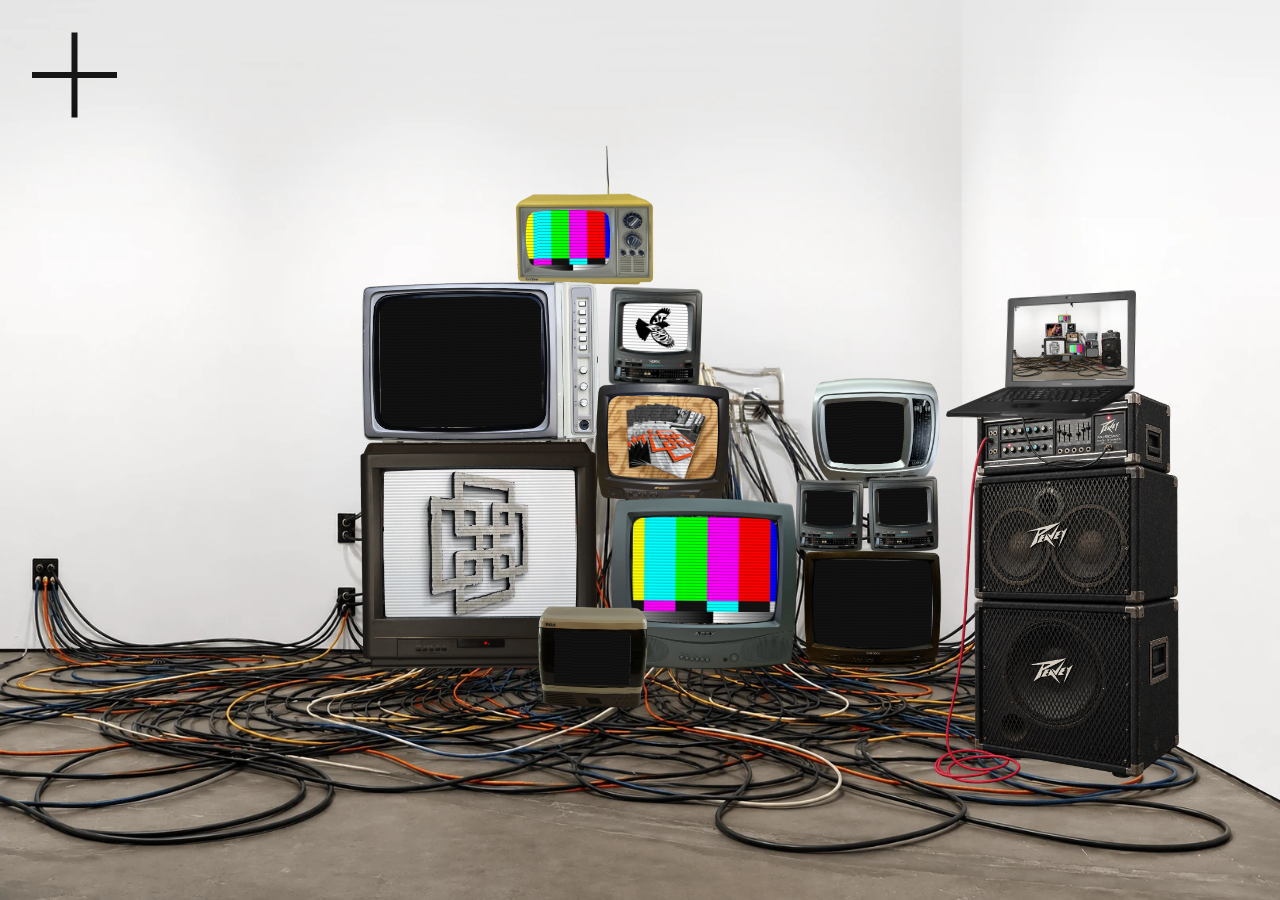
<file: index.html>
<!doctype html>
<html lang="en">
<head>
<meta charset="utf-8">
<meta name="viewport" content="width=device-width, initial-scale=1">
<!-- Every media path in app.js is written relative to the root, and clicking a
     channel pushes a new address (/pleeay/) WITHOUT loading a new document.
     Relative URLs are resolved against the document's current address, so
     without this the pictures went looking for /pleeay/media/... and every one
     of them 404'd. Reloading appeared to fix it only because that loads the
     generated page, which has always carried this tag. -->
<base href="/">
  <meta name="description" content="Peter Warren. Painting, sculpture, print, logos, records, websites, and other things I&#39;ve made.">
  <link rel="canonical" href="https://petervilleusa.onrender.com/">
  <title>PETERVILLE USA</title>

  <link rel="icon" href="/media/meta/icon-32.png" sizes="32x32" type="image/png">
  <link rel="icon" href="/media/meta/icon-192.png" sizes="192x192" type="image/png">
  <link rel="apple-touch-icon" href="/media/meta/apple-touch-icon.png">

  <!-- What a link to this site looks like when somebody pastes it somewhere.
       The image is JPEG on purpose: every picture on the site is WebP, but the
       scrapers behind these previews are far older than browsers and several
       of them will not render WebP at all, which shows up as no card and no
       error to explain it. The URL has to be absolute for the same reason. -->
  <meta property="og:type" content="website">
  <meta property="og:site_name" content="PETERVILLE USA">
  <meta property="og:title" content="PETERVILLE USA">
  <meta property="og:description" content="Peter Warren. Painting, sculpture, print, logos, records, websites, and other things I&#39;ve made.">
  <meta property="og:url" content="https://petervilleusa.onrender.com/">
  <meta property="og:image" content="https://petervilleusa.onrender.com/media/meta/og.jpg">
  <meta property="og:image:width" content="1200">
  <meta property="og:image:height" content="630">
  <meta property="og:image:alt" content="A wall of old televisions and a Peavey amplifier, each screen playing something different.">
  <meta name="twitter:card" content="summary_large_image">
<link rel="stylesheet" href="style.css">
</head>
<body>

<main>
  <!-- Sits in the drawer's slot, behind it. With a project open, closing the
       drawer slides the channel list away and reveals this instead of bare
       page — a texture belonging to that project. -->
  <i id="backdrop" aria-hidden="true"></i>

  <nav id="panel" data-open="false">
    <ul id="nav-list"></ul>

    <footer id="credits">
      <p>Thank you</p>
      <ul>
        <li>Sonic Youth</li>
        <li>Nam June Paik</li>
      </ul>
      <p id="copyright">&copy; Peter Warren</p>
    </footer>
  </nav>

  <!-- One scene, one coordinate space. Back to front: the room, cable behind
       the sets, the televisions, then cable draping in front of them. -->
  <div id="stage" data-expanded="">
    <!-- Sky behind everything. Only seen through the ceiling cut out of the
         background photograph, and above the scene on very tall windows —
         something you have to go looking for. -->
    <!-- The file is named in data-src, not src, so a hidden video costs no
         download. app.js wires it up only if the CSS ever unhides it. -->
    <video id="sky" muted loop playsinline preload="none" data-src="media/sky.mp4"></video>

    <div id="scene">
      <div class="layer" id="room"></div>
      <div class="layer" id="wires-back"></div>
      <div class="layer" id="wall"></div>
      <div class="layer" id="wires-front"></div>
    </div>
  </div>

  <!-- An open project's content. Built from that object's `content` blocks;
       fills the same area the media grows into. -->
  <article id="project" hidden></article>

  <i id="logo" aria-hidden="true"></i>

  <!-- both live outside nav so mix-blend-mode can read the whole page as backdrop -->
  <button id="toggle" aria-expanded="false" aria-controls="nav-list" aria-label="Menu">
    <span class="bar bar-h"></span>
    <span class="bar bar-v"></span>
  </button>
  <button id="close" aria-label="Close" data-cursor="close">
    <span class="bar bar-h"></span>
    <span class="bar bar-v"></span>
  </button>

  <!-- The pointer, made of the same two strokes as every other control here.
       It is inert until app.js decides this is a machine with a real mouse;
       without JavaScript, or on a touch screen, the system cursor is simply
       left alone. -->
  <i id="pointer" aria-hidden="true">
    <span class="bar bar-h"></span>
    <span class="bar bar-v"></span>
    <i id="pointer-chev"></i>
    <span id="pointer-word"></span>
  </i>
</main>

<script src="app.js"></script>
</body>
</html>
</file>
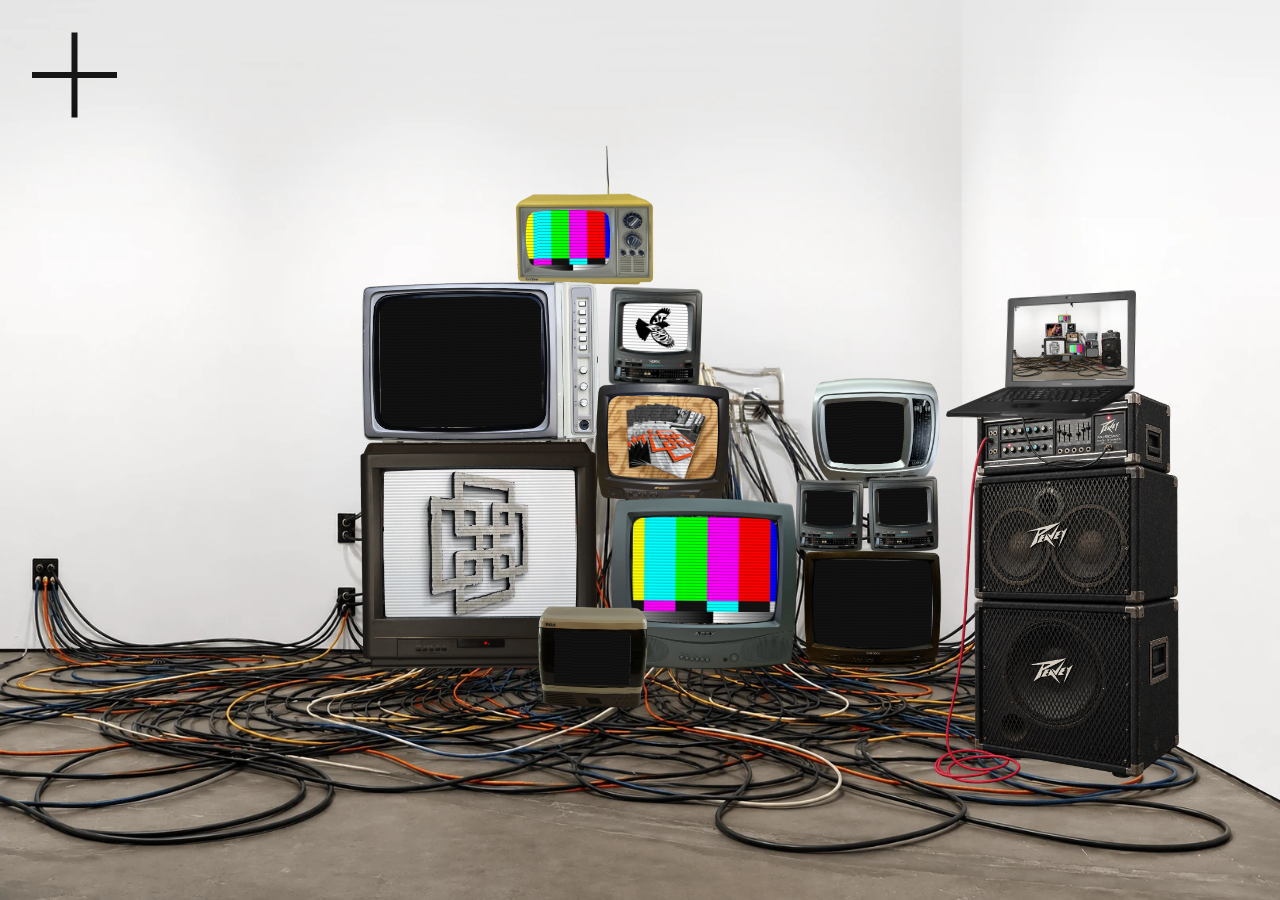
<file: channel-11/index.html>
<!doctype html>
<html lang="en">
<head>
<meta charset="utf-8">
<meta name="viewport" content="width=device-width, initial-scale=1">
<!-- Every media path in app.js is written relative to the root, and clicking a
     channel pushes a new address (/pleeay/) WITHOUT loading a new document.
     Relative URLs are resolved against the document's current address, so
     without this the pictures went looking for /pleeay/media/... and every one
     of them 404'd. Reloading appeared to fix it only because that loads the
     generated page, which has always carried this tag. -->
<base href="/">
  <meta name="description" content="Nothing on this channel yet.">
  <link rel="canonical" href="https://petervilleusa.onrender.com/channel-11/">
  <title>Channel 11 — PETERVILLE USA</title>

  <link rel="icon" href="/media/meta/icon-32.png" sizes="32x32" type="image/png">
  <link rel="icon" href="/media/meta/icon-192.png" sizes="192x192" type="image/png">
  <link rel="apple-touch-icon" href="/media/meta/apple-touch-icon.png">

  <!-- What a link to this site looks like when somebody pastes it somewhere.
       The image is JPEG on purpose: every picture on the site is WebP, but the
       scrapers behind these previews are far older than browsers and several
       of them will not render WebP at all, which shows up as no card and no
       error to explain it. The URL has to be absolute for the same reason. -->
  <meta property="og:type" content="website">
  <meta property="og:site_name" content="PETERVILLE USA">
  <meta property="og:title" content="Channel 11 — PETERVILLE USA">
  <meta property="og:description" content="Nothing on this channel yet.">
  <meta property="og:url" content="https://petervilleusa.onrender.com/channel-11/">
  <meta property="og:image" content="https://petervilleusa.onrender.com/media/meta/og.jpg">
  <meta property="og:image:width" content="1200">
  <meta property="og:image:height" content="630">
  <meta property="og:image:alt" content="A wall of old televisions and a Peavey amplifier, each screen playing something different.">
  <meta name="twitter:card" content="summary_large_image">
<link rel="stylesheet" href="style.css">
</head>
<body>

<main>
  <!-- Sits in the drawer's slot, behind it. With a project open, closing the
       drawer slides the channel list away and reveals this instead of bare
       page — a texture belonging to that project. -->
  <i id="backdrop" aria-hidden="true"></i>

  <nav id="panel" data-open="false">
    <ul id="nav-list"></ul>

    <footer id="credits">
      <p>Thank you</p>
      <ul>
        <li>Sonic Youth</li>
        <li>Nam June Paik</li>
      </ul>
      <p id="copyright">&copy; Peter Warren</p>
    </footer>
  </nav>

  <!-- One scene, one coordinate space. Back to front: the room, cable behind
       the sets, the televisions, then cable draping in front of them. -->
  <div id="stage" data-expanded="">
    <!-- Sky behind everything. Only seen through the ceiling cut out of the
         background photograph, and above the scene on very tall windows —
         something you have to go looking for. -->
    <!-- The file is named in data-src, not src, so a hidden video costs no
         download. app.js wires it up only if the CSS ever unhides it. -->
    <video id="sky" muted loop playsinline preload="none" data-src="media/sky.mp4"></video>

    <div id="scene">
      <div class="layer" id="room"></div>
      <div class="layer" id="wires-back"></div>
      <div class="layer" id="wall"></div>
      <div class="layer" id="wires-front"></div>
    </div>
  </div>

  <!-- An open project's content. Built from that object's `content` blocks;
       fills the same area the media grows into. -->
  <article id="project" hidden></article>

  <i id="logo" aria-hidden="true"></i>

  <!-- both live outside nav so mix-blend-mode can read the whole page as backdrop -->
  <button id="toggle" aria-expanded="false" aria-controls="nav-list" aria-label="Menu">
    <span class="bar bar-h"></span>
    <span class="bar bar-v"></span>
  </button>
  <button id="close" aria-label="Close" data-cursor="close">
    <span class="bar bar-h"></span>
    <span class="bar bar-v"></span>
  </button>

  <!-- The pointer, made of the same two strokes as every other control here.
       It is inert until app.js decides this is a machine with a real mouse;
       without JavaScript, or on a touch screen, the system cursor is simply
       left alone. -->
  <i id="pointer" aria-hidden="true">
    <span class="bar bar-h"></span>
    <span class="bar bar-v"></span>
    <i id="pointer-chev"></i>
    <span id="pointer-word"></span>
  </i>
</main>

<script src="app.js"></script>
</body>
</html>
</file>
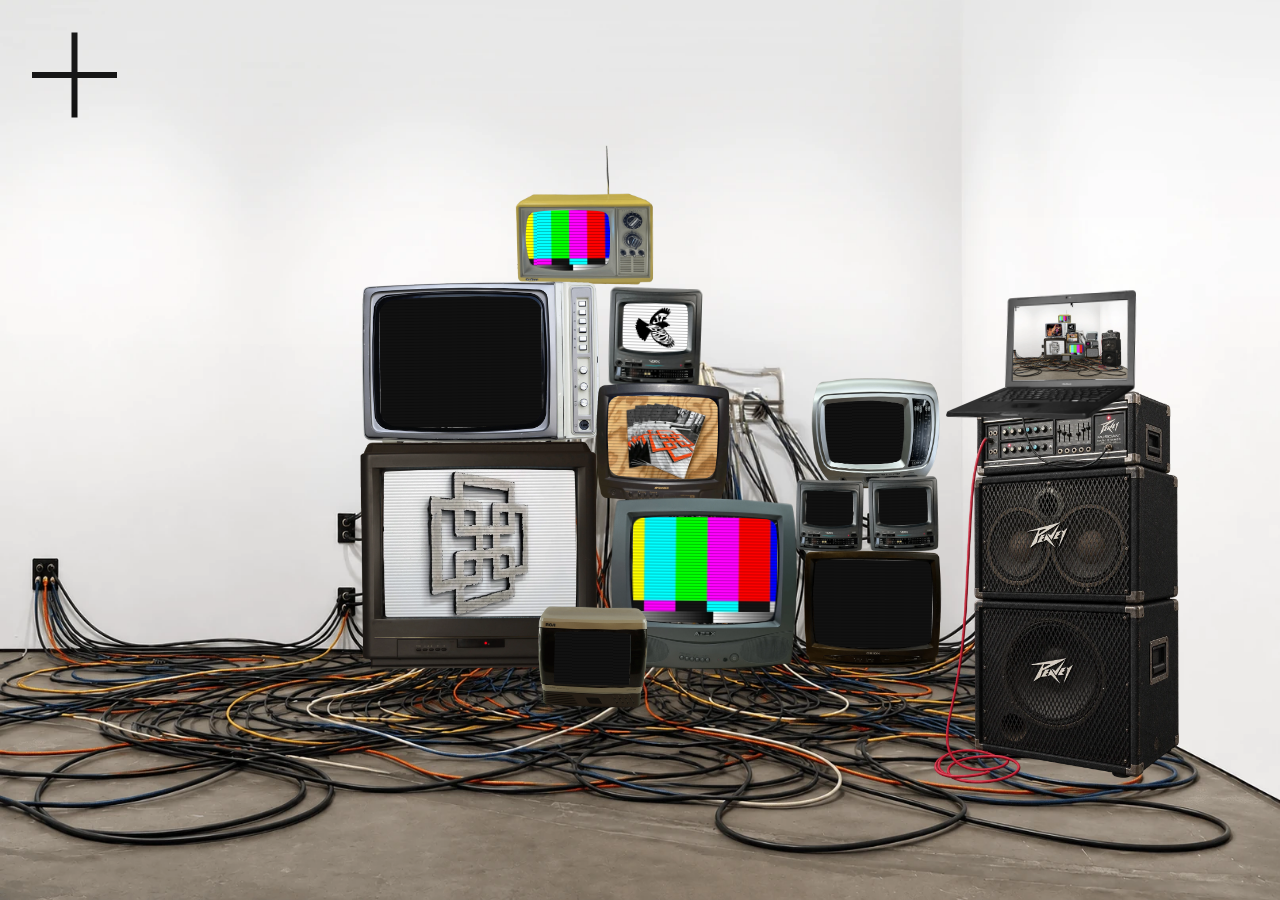
<file: channel-12/index.html>
<!doctype html>
<html lang="en">
<head>
<meta charset="utf-8">
<meta name="viewport" content="width=device-width, initial-scale=1">
<!-- Every media path in app.js is written relative to the root, and clicking a
     channel pushes a new address (/pleeay/) WITHOUT loading a new document.
     Relative URLs are resolved against the document's current address, so
     without this the pictures went looking for /pleeay/media/... and every one
     of them 404'd. Reloading appeared to fix it only because that loads the
     generated page, which has always carried this tag. -->
<base href="/">
  <meta name="description" content="Nothing on this channel yet.">
  <link rel="canonical" href="https://petervilleusa.onrender.com/channel-12/">
  <title>Channel 12 — PETERVILLE USA</title>

  <link rel="icon" href="/media/meta/icon-32.png" sizes="32x32" type="image/png">
  <link rel="icon" href="/media/meta/icon-192.png" sizes="192x192" type="image/png">
  <link rel="apple-touch-icon" href="/media/meta/apple-touch-icon.png">

  <!-- What a link to this site looks like when somebody pastes it somewhere.
       The image is JPEG on purpose: every picture on the site is WebP, but the
       scrapers behind these previews are far older than browsers and several
       of them will not render WebP at all, which shows up as no card and no
       error to explain it. The URL has to be absolute for the same reason. -->
  <meta property="og:type" content="website">
  <meta property="og:site_name" content="PETERVILLE USA">
  <meta property="og:title" content="Channel 12 — PETERVILLE USA">
  <meta property="og:description" content="Nothing on this channel yet.">
  <meta property="og:url" content="https://petervilleusa.onrender.com/channel-12/">
  <meta property="og:image" content="https://petervilleusa.onrender.com/media/meta/og.jpg">
  <meta property="og:image:width" content="1200">
  <meta property="og:image:height" content="630">
  <meta property="og:image:alt" content="A wall of old televisions and a Peavey amplifier, each screen playing something different.">
  <meta name="twitter:card" content="summary_large_image">
<link rel="stylesheet" href="style.css">
</head>
<body>

<main>
  <!-- Sits in the drawer's slot, behind it. With a project open, closing the
       drawer slides the channel list away and reveals this instead of bare
       page — a texture belonging to that project. -->
  <i id="backdrop" aria-hidden="true"></i>

  <nav id="panel" data-open="false">
    <ul id="nav-list"></ul>

    <footer id="credits">
      <p>Thank you</p>
      <ul>
        <li>Sonic Youth</li>
        <li>Nam June Paik</li>
      </ul>
      <p id="copyright">&copy; Peter Warren</p>
    </footer>
  </nav>

  <!-- One scene, one coordinate space. Back to front: the room, cable behind
       the sets, the televisions, then cable draping in front of them. -->
  <div id="stage" data-expanded="">
    <!-- Sky behind everything. Only seen through the ceiling cut out of the
         background photograph, and above the scene on very tall windows —
         something you have to go looking for. -->
    <!-- The file is named in data-src, not src, so a hidden video costs no
         download. app.js wires it up only if the CSS ever unhides it. -->
    <video id="sky" muted loop playsinline preload="none" data-src="media/sky.mp4"></video>

    <div id="scene">
      <div class="layer" id="room"></div>
      <div class="layer" id="wires-back"></div>
      <div class="layer" id="wall"></div>
      <div class="layer" id="wires-front"></div>
    </div>
  </div>

  <!-- An open project's content. Built from that object's `content` blocks;
       fills the same area the media grows into. -->
  <article id="project" hidden></article>

  <i id="logo" aria-hidden="true"></i>

  <!-- both live outside nav so mix-blend-mode can read the whole page as backdrop -->
  <button id="toggle" aria-expanded="false" aria-controls="nav-list" aria-label="Menu">
    <span class="bar bar-h"></span>
    <span class="bar bar-v"></span>
  </button>
  <button id="close" aria-label="Close" data-cursor="close">
    <span class="bar bar-h"></span>
    <span class="bar bar-v"></span>
  </button>

  <!-- The pointer, made of the same two strokes as every other control here.
       It is inert until app.js decides this is a machine with a real mouse;
       without JavaScript, or on a touch screen, the system cursor is simply
       left alone. -->
  <i id="pointer" aria-hidden="true">
    <span class="bar bar-h"></span>
    <span class="bar bar-v"></span>
    <i id="pointer-chev"></i>
    <span id="pointer-word"></span>
  </i>
</main>

<script src="app.js"></script>
</body>
</html>
</file>
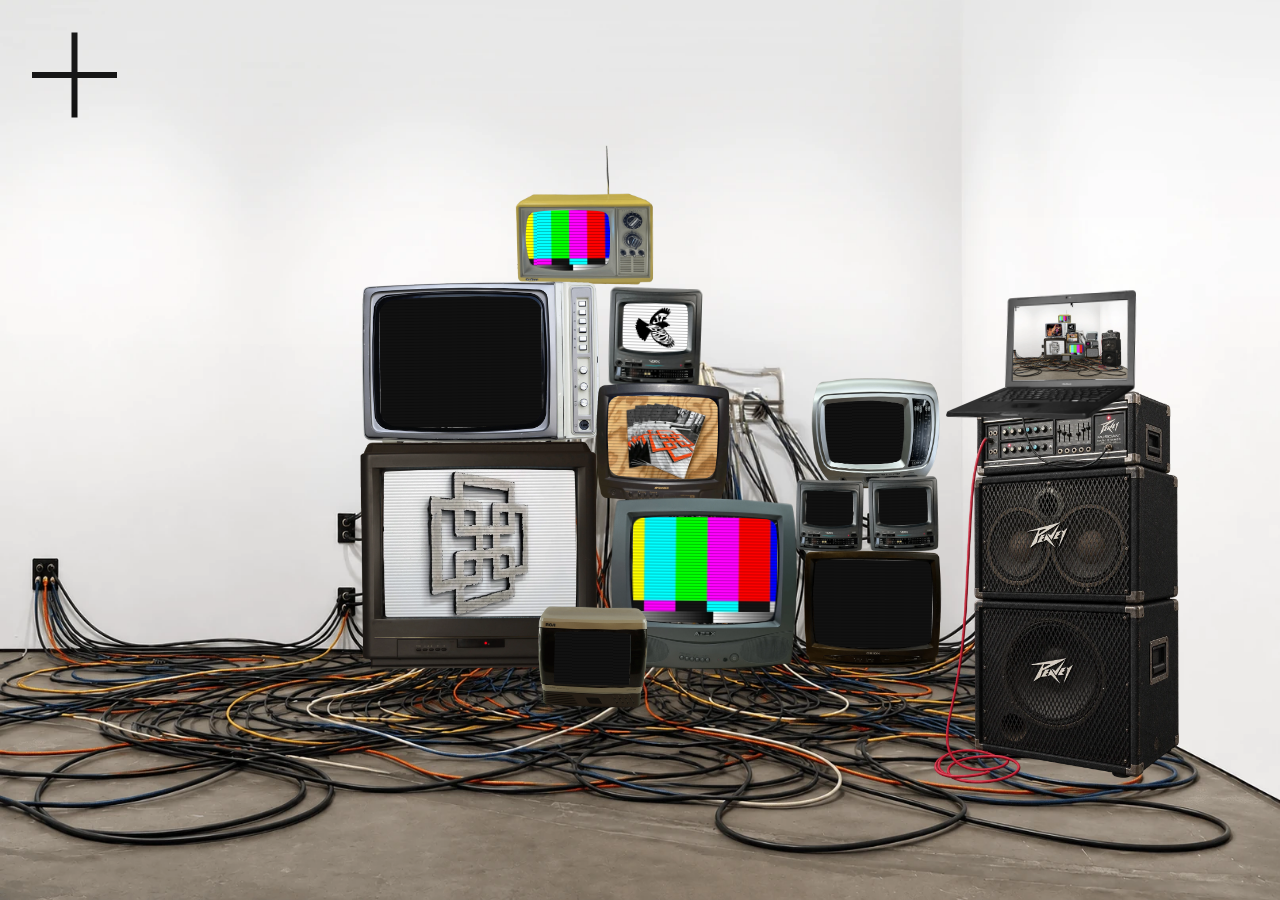
<file: channel-13/index.html>
<!doctype html>
<html lang="en">
<head>
<meta charset="utf-8">
<meta name="viewport" content="width=device-width, initial-scale=1">
<!-- Every media path in app.js is written relative to the root, and clicking a
     channel pushes a new address (/pleeay/) WITHOUT loading a new document.
     Relative URLs are resolved against the document's current address, so
     without this the pictures went looking for /pleeay/media/... and every one
     of them 404'd. Reloading appeared to fix it only because that loads the
     generated page, which has always carried this tag. -->
<base href="/">
  <meta name="description" content="Nothing on this channel yet.">
  <link rel="canonical" href="https://petervilleusa.onrender.com/channel-13/">
  <title>Channel 13 — PETERVILLE USA</title>

  <link rel="icon" href="/media/meta/icon-32.png" sizes="32x32" type="image/png">
  <link rel="icon" href="/media/meta/icon-192.png" sizes="192x192" type="image/png">
  <link rel="apple-touch-icon" href="/media/meta/apple-touch-icon.png">

  <!-- What a link to this site looks like when somebody pastes it somewhere.
       The image is JPEG on purpose: every picture on the site is WebP, but the
       scrapers behind these previews are far older than browsers and several
       of them will not render WebP at all, which shows up as no card and no
       error to explain it. The URL has to be absolute for the same reason. -->
  <meta property="og:type" content="website">
  <meta property="og:site_name" content="PETERVILLE USA">
  <meta property="og:title" content="Channel 13 — PETERVILLE USA">
  <meta property="og:description" content="Nothing on this channel yet.">
  <meta property="og:url" content="https://petervilleusa.onrender.com/channel-13/">
  <meta property="og:image" content="https://petervilleusa.onrender.com/media/meta/og.jpg">
  <meta property="og:image:width" content="1200">
  <meta property="og:image:height" content="630">
  <meta property="og:image:alt" content="A wall of old televisions and a Peavey amplifier, each screen playing something different.">
  <meta name="twitter:card" content="summary_large_image">
<link rel="stylesheet" href="style.css">
</head>
<body>

<main>
  <!-- Sits in the drawer's slot, behind it. With a project open, closing the
       drawer slides the channel list away and reveals this instead of bare
       page — a texture belonging to that project. -->
  <i id="backdrop" aria-hidden="true"></i>

  <nav id="panel" data-open="false">
    <ul id="nav-list"></ul>

    <footer id="credits">
      <p>Thank you</p>
      <ul>
        <li>Sonic Youth</li>
        <li>Nam June Paik</li>
      </ul>
      <p id="copyright">&copy; Peter Warren</p>
    </footer>
  </nav>

  <!-- One scene, one coordinate space. Back to front: the room, cable behind
       the sets, the televisions, then cable draping in front of them. -->
  <div id="stage" data-expanded="">
    <!-- Sky behind everything. Only seen through the ceiling cut out of the
         background photograph, and above the scene on very tall windows —
         something you have to go looking for. -->
    <!-- The file is named in data-src, not src, so a hidden video costs no
         download. app.js wires it up only if the CSS ever unhides it. -->
    <video id="sky" muted loop playsinline preload="none" data-src="media/sky.mp4"></video>

    <div id="scene">
      <div class="layer" id="room"></div>
      <div class="layer" id="wires-back"></div>
      <div class="layer" id="wall"></div>
      <div class="layer" id="wires-front"></div>
    </div>
  </div>

  <!-- An open project's content. Built from that object's `content` blocks;
       fills the same area the media grows into. -->
  <article id="project" hidden></article>

  <i id="logo" aria-hidden="true"></i>

  <!-- both live outside nav so mix-blend-mode can read the whole page as backdrop -->
  <button id="toggle" aria-expanded="false" aria-controls="nav-list" aria-label="Menu">
    <span class="bar bar-h"></span>
    <span class="bar bar-v"></span>
  </button>
  <button id="close" aria-label="Close" data-cursor="close">
    <span class="bar bar-h"></span>
    <span class="bar bar-v"></span>
  </button>

  <!-- The pointer, made of the same two strokes as every other control here.
       It is inert until app.js decides this is a machine with a real mouse;
       without JavaScript, or on a touch screen, the system cursor is simply
       left alone. -->
  <i id="pointer" aria-hidden="true">
    <span class="bar bar-h"></span>
    <span class="bar bar-v"></span>
    <i id="pointer-chev"></i>
    <span id="pointer-word"></span>
  </i>
</main>

<script src="app.js"></script>
</body>
</html>
</file>
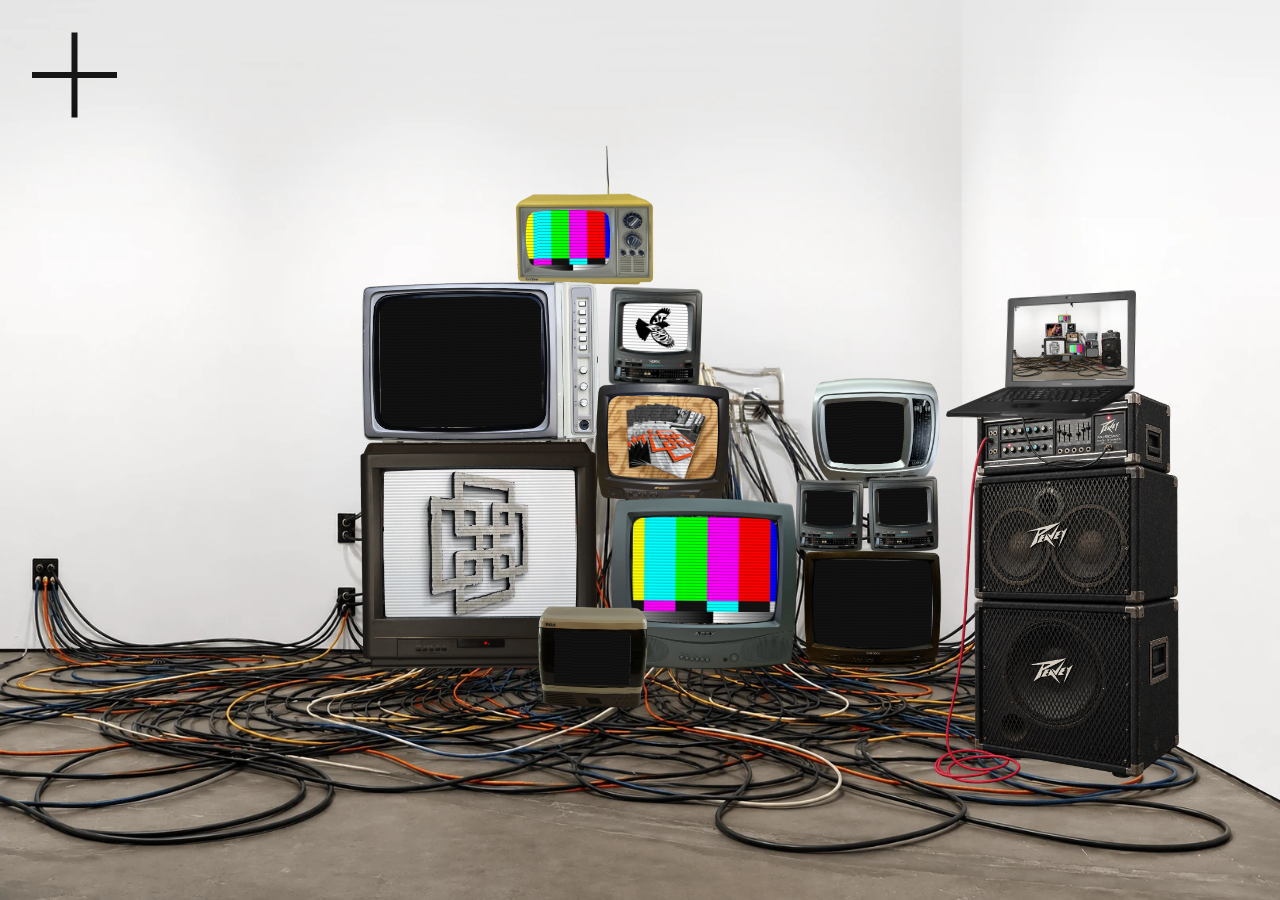
<file: channel-3/index.html>
<!doctype html>
<html lang="en">
<head>
<meta charset="utf-8">
<meta name="viewport" content="width=device-width, initial-scale=1">
<!-- Every media path in app.js is written relative to the root, and clicking a
     channel pushes a new address (/pleeay/) WITHOUT loading a new document.
     Relative URLs are resolved against the document's current address, so
     without this the pictures went looking for /pleeay/media/... and every one
     of them 404'd. Reloading appeared to fix it only because that loads the
     generated page, which has always carried this tag. -->
<base href="/">
  <meta name="description" content="Nothing on this channel yet.">
  <link rel="canonical" href="https://petervilleusa.onrender.com/channel-3/">
  <title>Channel 3 — PETERVILLE USA</title>

  <link rel="icon" href="/media/meta/icon-32.png" sizes="32x32" type="image/png">
  <link rel="icon" href="/media/meta/icon-192.png" sizes="192x192" type="image/png">
  <link rel="apple-touch-icon" href="/media/meta/apple-touch-icon.png">

  <!-- What a link to this site looks like when somebody pastes it somewhere.
       The image is JPEG on purpose: every picture on the site is WebP, but the
       scrapers behind these previews are far older than browsers and several
       of them will not render WebP at all, which shows up as no card and no
       error to explain it. The URL has to be absolute for the same reason. -->
  <meta property="og:type" content="website">
  <meta property="og:site_name" content="PETERVILLE USA">
  <meta property="og:title" content="Channel 3 — PETERVILLE USA">
  <meta property="og:description" content="Nothing on this channel yet.">
  <meta property="og:url" content="https://petervilleusa.onrender.com/channel-3/">
  <meta property="og:image" content="https://petervilleusa.onrender.com/media/meta/og.jpg">
  <meta property="og:image:width" content="1200">
  <meta property="og:image:height" content="630">
  <meta property="og:image:alt" content="A wall of old televisions and a Peavey amplifier, each screen playing something different.">
  <meta name="twitter:card" content="summary_large_image">
<link rel="stylesheet" href="style.css">
</head>
<body>

<main>
  <!-- Sits in the drawer's slot, behind it. With a project open, closing the
       drawer slides the channel list away and reveals this instead of bare
       page — a texture belonging to that project. -->
  <i id="backdrop" aria-hidden="true"></i>

  <nav id="panel" data-open="false">
    <ul id="nav-list"></ul>

    <footer id="credits">
      <p>Thank you</p>
      <ul>
        <li>Sonic Youth</li>
        <li>Nam June Paik</li>
      </ul>
      <p id="copyright">&copy; Peter Warren</p>
    </footer>
  </nav>

  <!-- One scene, one coordinate space. Back to front: the room, cable behind
       the sets, the televisions, then cable draping in front of them. -->
  <div id="stage" data-expanded="">
    <!-- Sky behind everything. Only seen through the ceiling cut out of the
         background photograph, and above the scene on very tall windows —
         something you have to go looking for. -->
    <!-- The file is named in data-src, not src, so a hidden video costs no
         download. app.js wires it up only if the CSS ever unhides it. -->
    <video id="sky" muted loop playsinline preload="none" data-src="media/sky.mp4"></video>

    <div id="scene">
      <div class="layer" id="room"></div>
      <div class="layer" id="wires-back"></div>
      <div class="layer" id="wall"></div>
      <div class="layer" id="wires-front"></div>
    </div>
  </div>

  <!-- An open project's content. Built from that object's `content` blocks;
       fills the same area the media grows into. -->
  <article id="project" hidden></article>

  <i id="logo" aria-hidden="true"></i>

  <!-- both live outside nav so mix-blend-mode can read the whole page as backdrop -->
  <button id="toggle" aria-expanded="false" aria-controls="nav-list" aria-label="Menu">
    <span class="bar bar-h"></span>
    <span class="bar bar-v"></span>
  </button>
  <button id="close" aria-label="Close" data-cursor="close">
    <span class="bar bar-h"></span>
    <span class="bar bar-v"></span>
  </button>

  <!-- The pointer, made of the same two strokes as every other control here.
       It is inert until app.js decides this is a machine with a real mouse;
       without JavaScript, or on a touch screen, the system cursor is simply
       left alone. -->
  <i id="pointer" aria-hidden="true">
    <span class="bar bar-h"></span>
    <span class="bar bar-v"></span>
    <i id="pointer-chev"></i>
    <span id="pointer-word"></span>
  </i>
</main>

<script src="app.js"></script>
</body>
</html>
</file>
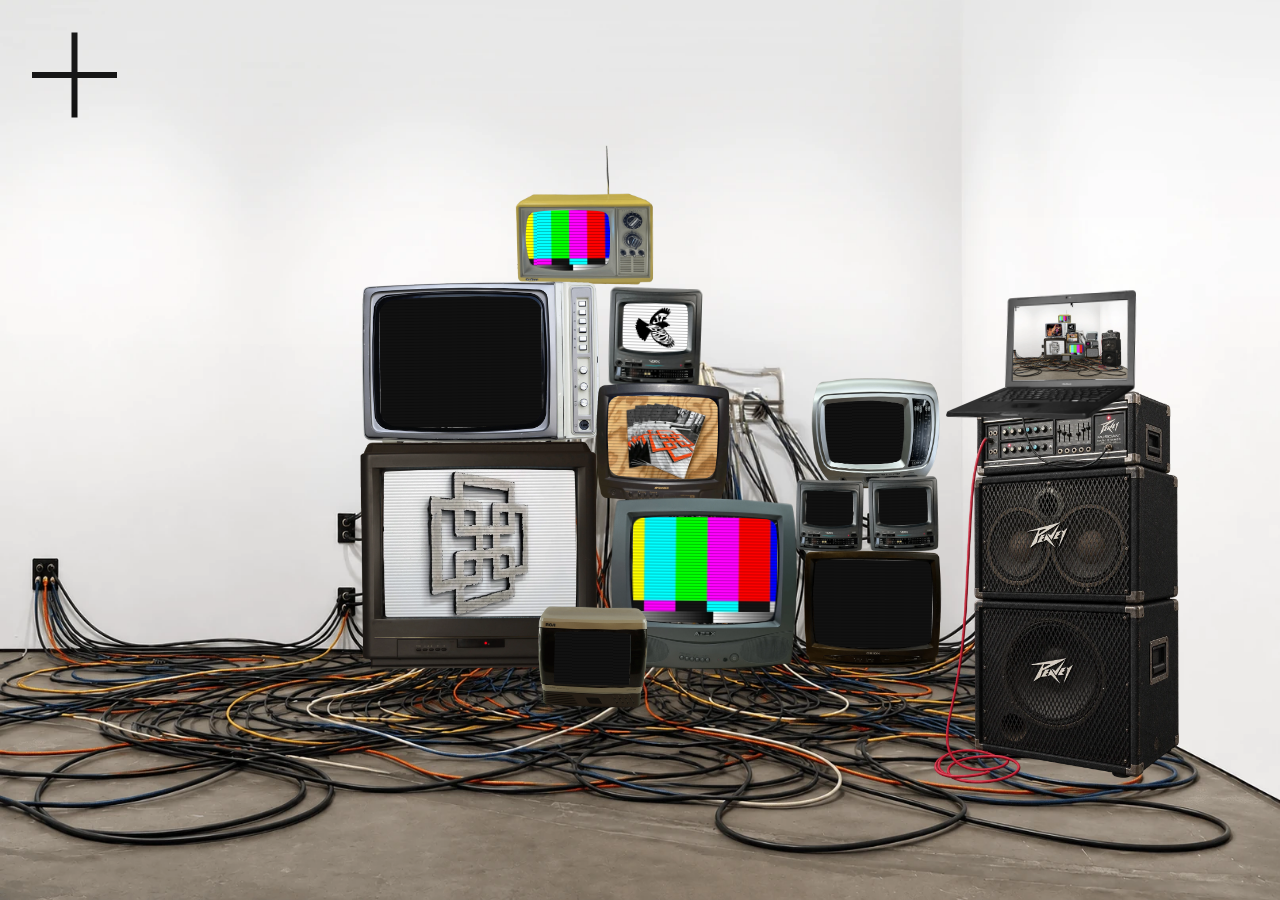
<file: channel-6/index.html>
<!doctype html>
<html lang="en">
<head>
<meta charset="utf-8">
<meta name="viewport" content="width=device-width, initial-scale=1">
<!-- Every media path in app.js is written relative to the root, and clicking a
     channel pushes a new address (/pleeay/) WITHOUT loading a new document.
     Relative URLs are resolved against the document's current address, so
     without this the pictures went looking for /pleeay/media/... and every one
     of them 404'd. Reloading appeared to fix it only because that loads the
     generated page, which has always carried this tag. -->
<base href="/">
  <meta name="description" content="Nothing on this channel yet.">
  <link rel="canonical" href="https://petervilleusa.onrender.com/channel-6/">
  <title>Channel 6 — PETERVILLE USA</title>

  <link rel="icon" href="/media/meta/icon-32.png" sizes="32x32" type="image/png">
  <link rel="icon" href="/media/meta/icon-192.png" sizes="192x192" type="image/png">
  <link rel="apple-touch-icon" href="/media/meta/apple-touch-icon.png">

  <!-- What a link to this site looks like when somebody pastes it somewhere.
       The image is JPEG on purpose: every picture on the site is WebP, but the
       scrapers behind these previews are far older than browsers and several
       of them will not render WebP at all, which shows up as no card and no
       error to explain it. The URL has to be absolute for the same reason. -->
  <meta property="og:type" content="website">
  <meta property="og:site_name" content="PETERVILLE USA">
  <meta property="og:title" content="Channel 6 — PETERVILLE USA">
  <meta property="og:description" content="Nothing on this channel yet.">
  <meta property="og:url" content="https://petervilleusa.onrender.com/channel-6/">
  <meta property="og:image" content="https://petervilleusa.onrender.com/media/meta/og.jpg">
  <meta property="og:image:width" content="1200">
  <meta property="og:image:height" content="630">
  <meta property="og:image:alt" content="A wall of old televisions and a Peavey amplifier, each screen playing something different.">
  <meta name="twitter:card" content="summary_large_image">
<link rel="stylesheet" href="style.css">
</head>
<body>

<main>
  <!-- Sits in the drawer's slot, behind it. With a project open, closing the
       drawer slides the channel list away and reveals this instead of bare
       page — a texture belonging to that project. -->
  <i id="backdrop" aria-hidden="true"></i>

  <nav id="panel" data-open="false">
    <ul id="nav-list"></ul>

    <footer id="credits">
      <p>Thank you</p>
      <ul>
        <li>Sonic Youth</li>
        <li>Nam June Paik</li>
      </ul>
      <p id="copyright">&copy; Peter Warren</p>
    </footer>
  </nav>

  <!-- One scene, one coordinate space. Back to front: the room, cable behind
       the sets, the televisions, then cable draping in front of them. -->
  <div id="stage" data-expanded="">
    <!-- Sky behind everything. Only seen through the ceiling cut out of the
         background photograph, and above the scene on very tall windows —
         something you have to go looking for. -->
    <!-- The file is named in data-src, not src, so a hidden video costs no
         download. app.js wires it up only if the CSS ever unhides it. -->
    <video id="sky" muted loop playsinline preload="none" data-src="media/sky.mp4"></video>

    <div id="scene">
      <div class="layer" id="room"></div>
      <div class="layer" id="wires-back"></div>
      <div class="layer" id="wall"></div>
      <div class="layer" id="wires-front"></div>
    </div>
  </div>

  <!-- An open project's content. Built from that object's `content` blocks;
       fills the same area the media grows into. -->
  <article id="project" hidden></article>

  <i id="logo" aria-hidden="true"></i>

  <!-- both live outside nav so mix-blend-mode can read the whole page as backdrop -->
  <button id="toggle" aria-expanded="false" aria-controls="nav-list" aria-label="Menu">
    <span class="bar bar-h"></span>
    <span class="bar bar-v"></span>
  </button>
  <button id="close" aria-label="Close" data-cursor="close">
    <span class="bar bar-h"></span>
    <span class="bar bar-v"></span>
  </button>

  <!-- The pointer, made of the same two strokes as every other control here.
       It is inert until app.js decides this is a machine with a real mouse;
       without JavaScript, or on a touch screen, the system cursor is simply
       left alone. -->
  <i id="pointer" aria-hidden="true">
    <span class="bar bar-h"></span>
    <span class="bar bar-v"></span>
    <i id="pointer-chev"></i>
    <span id="pointer-word"></span>
  </i>
</main>

<script src="app.js"></script>
</body>
</html>
</file>
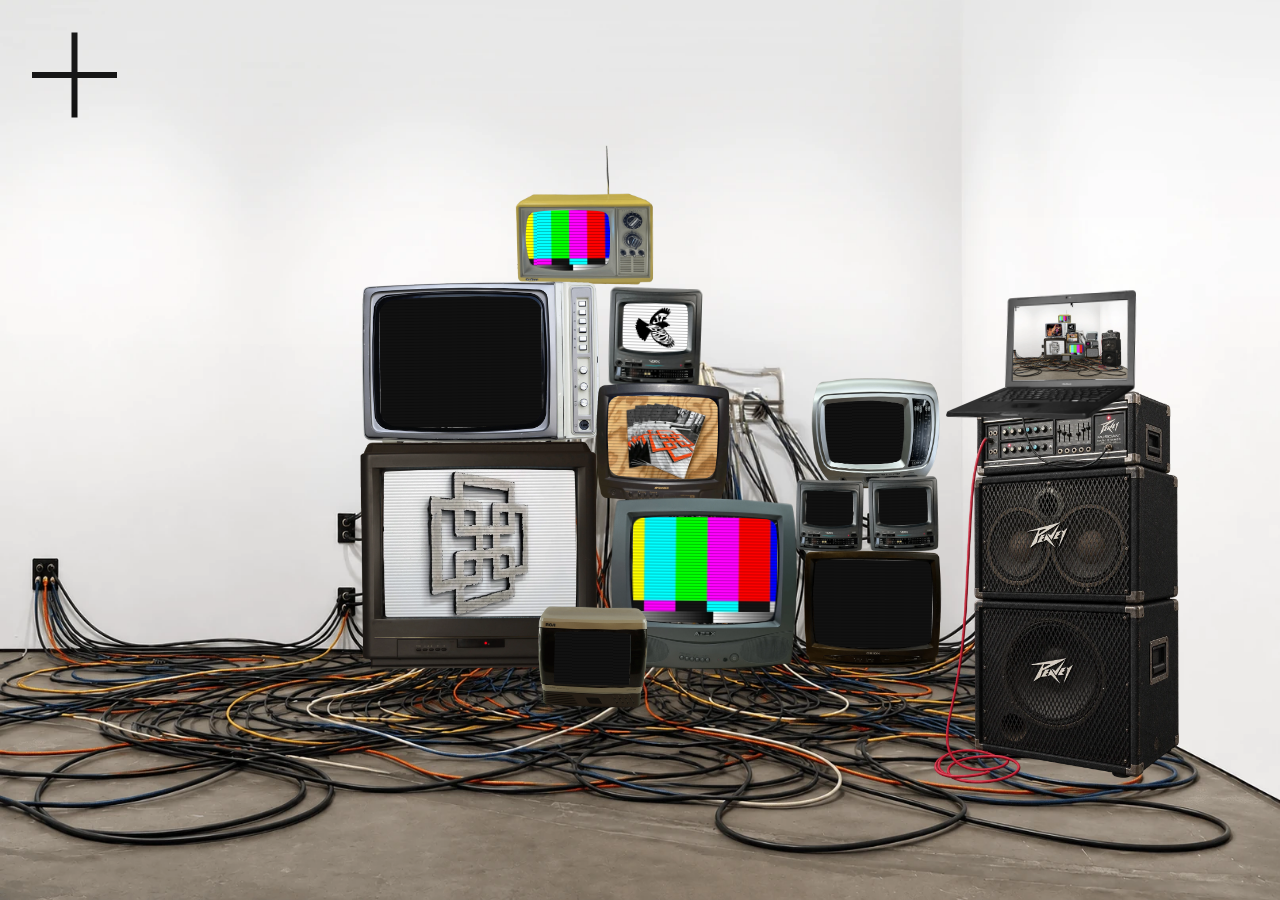
<file: channel-7/index.html>
<!doctype html>
<html lang="en">
<head>
<meta charset="utf-8">
<meta name="viewport" content="width=device-width, initial-scale=1">
<!-- Every media path in app.js is written relative to the root, and clicking a
     channel pushes a new address (/pleeay/) WITHOUT loading a new document.
     Relative URLs are resolved against the document's current address, so
     without this the pictures went looking for /pleeay/media/... and every one
     of them 404'd. Reloading appeared to fix it only because that loads the
     generated page, which has always carried this tag. -->
<base href="/">
  <meta name="description" content="Nothing on this channel yet.">
  <link rel="canonical" href="https://petervilleusa.onrender.com/channel-7/">
  <title>Channel 7 — PETERVILLE USA</title>

  <link rel="icon" href="/media/meta/icon-32.png" sizes="32x32" type="image/png">
  <link rel="icon" href="/media/meta/icon-192.png" sizes="192x192" type="image/png">
  <link rel="apple-touch-icon" href="/media/meta/apple-touch-icon.png">

  <!-- What a link to this site looks like when somebody pastes it somewhere.
       The image is JPEG on purpose: every picture on the site is WebP, but the
       scrapers behind these previews are far older than browsers and several
       of them will not render WebP at all, which shows up as no card and no
       error to explain it. The URL has to be absolute for the same reason. -->
  <meta property="og:type" content="website">
  <meta property="og:site_name" content="PETERVILLE USA">
  <meta property="og:title" content="Channel 7 — PETERVILLE USA">
  <meta property="og:description" content="Nothing on this channel yet.">
  <meta property="og:url" content="https://petervilleusa.onrender.com/channel-7/">
  <meta property="og:image" content="https://petervilleusa.onrender.com/media/meta/og.jpg">
  <meta property="og:image:width" content="1200">
  <meta property="og:image:height" content="630">
  <meta property="og:image:alt" content="A wall of old televisions and a Peavey amplifier, each screen playing something different.">
  <meta name="twitter:card" content="summary_large_image">
<link rel="stylesheet" href="style.css">
</head>
<body>

<main>
  <!-- Sits in the drawer's slot, behind it. With a project open, closing the
       drawer slides the channel list away and reveals this instead of bare
       page — a texture belonging to that project. -->
  <i id="backdrop" aria-hidden="true"></i>

  <nav id="panel" data-open="false">
    <ul id="nav-list"></ul>

    <footer id="credits">
      <p>Thank you</p>
      <ul>
        <li>Sonic Youth</li>
        <li>Nam June Paik</li>
      </ul>
      <p id="copyright">&copy; Peter Warren</p>
    </footer>
  </nav>

  <!-- One scene, one coordinate space. Back to front: the room, cable behind
       the sets, the televisions, then cable draping in front of them. -->
  <div id="stage" data-expanded="">
    <!-- Sky behind everything. Only seen through the ceiling cut out of the
         background photograph, and above the scene on very tall windows —
         something you have to go looking for. -->
    <!-- The file is named in data-src, not src, so a hidden video costs no
         download. app.js wires it up only if the CSS ever unhides it. -->
    <video id="sky" muted loop playsinline preload="none" data-src="media/sky.mp4"></video>

    <div id="scene">
      <div class="layer" id="room"></div>
      <div class="layer" id="wires-back"></div>
      <div class="layer" id="wall"></div>
      <div class="layer" id="wires-front"></div>
    </div>
  </div>

  <!-- An open project's content. Built from that object's `content` blocks;
       fills the same area the media grows into. -->
  <article id="project" hidden></article>

  <i id="logo" aria-hidden="true"></i>

  <!-- both live outside nav so mix-blend-mode can read the whole page as backdrop -->
  <button id="toggle" aria-expanded="false" aria-controls="nav-list" aria-label="Menu">
    <span class="bar bar-h"></span>
    <span class="bar bar-v"></span>
  </button>
  <button id="close" aria-label="Close" data-cursor="close">
    <span class="bar bar-h"></span>
    <span class="bar bar-v"></span>
  </button>

  <!-- The pointer, made of the same two strokes as every other control here.
       It is inert until app.js decides this is a machine with a real mouse;
       without JavaScript, or on a touch screen, the system cursor is simply
       left alone. -->
  <i id="pointer" aria-hidden="true">
    <span class="bar bar-h"></span>
    <span class="bar bar-v"></span>
    <i id="pointer-chev"></i>
    <span id="pointer-word"></span>
  </i>
</main>

<script src="app.js"></script>
</body>
</html>
</file>
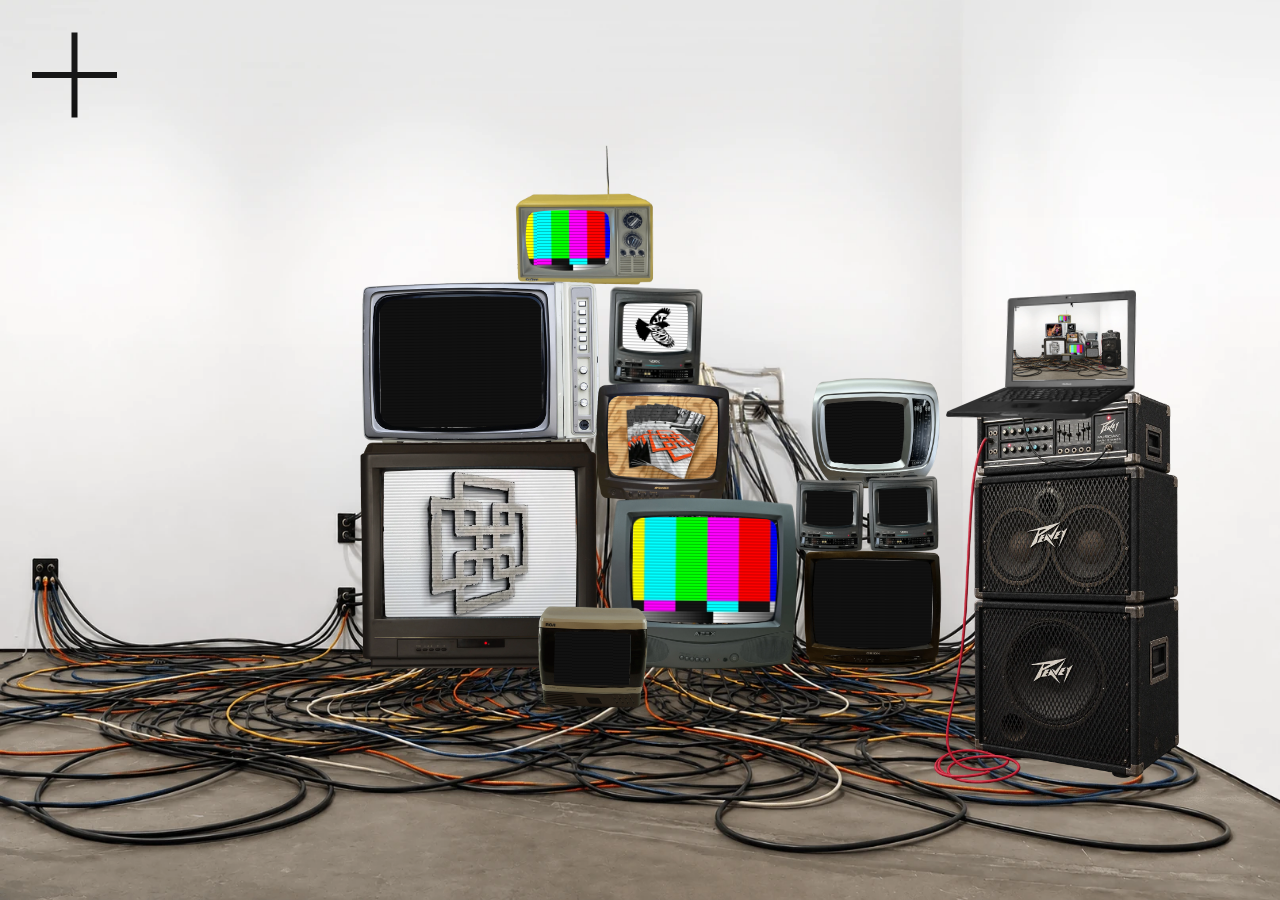
<file: development/index.html>
<!doctype html>
<html lang="en">
<head>
<meta charset="utf-8">
<meta name="viewport" content="width=device-width, initial-scale=1">
<!-- Every media path in app.js is written relative to the root, and clicking a
     channel pushes a new address (/pleeay/) WITHOUT loading a new document.
     Relative URLs are resolved against the document's current address, so
     without this the pictures went looking for /pleeay/media/... and every one
     of them 404'd. Reloading appeared to fix it only because that loads the
     generated page, which has always carried this tag. -->
<base href="/">
  <meta name="description" content="Selected sites that are currently live.">
  <link rel="canonical" href="https://petervilleusa.onrender.com/development/">
  <title>Development — PETERVILLE USA</title>

  <link rel="icon" href="/media/meta/icon-32.png" sizes="32x32" type="image/png">
  <link rel="icon" href="/media/meta/icon-192.png" sizes="192x192" type="image/png">
  <link rel="apple-touch-icon" href="/media/meta/apple-touch-icon.png">

  <!-- What a link to this site looks like when somebody pastes it somewhere.
       The image is JPEG on purpose: every picture on the site is WebP, but the
       scrapers behind these previews are far older than browsers and several
       of them will not render WebP at all, which shows up as no card and no
       error to explain it. The URL has to be absolute for the same reason. -->
  <meta property="og:type" content="website">
  <meta property="og:site_name" content="PETERVILLE USA">
  <meta property="og:title" content="Development — PETERVILLE USA">
  <meta property="og:description" content="Selected sites that are currently live.">
  <meta property="og:url" content="https://petervilleusa.onrender.com/development/">
  <meta property="og:image" content="https://petervilleusa.onrender.com/media/meta/og.jpg">
  <meta property="og:image:width" content="1200">
  <meta property="og:image:height" content="630">
  <meta property="og:image:alt" content="A wall of old televisions and a Peavey amplifier, each screen playing something different.">
  <meta name="twitter:card" content="summary_large_image">
<link rel="stylesheet" href="style.css">
</head>
<body>

<main>
  <!-- Sits in the drawer's slot, behind it. With a project open, closing the
       drawer slides the channel list away and reveals this instead of bare
       page — a texture belonging to that project. -->
  <i id="backdrop" aria-hidden="true"></i>

  <nav id="panel" data-open="false">
    <ul id="nav-list"></ul>

    <footer id="credits">
      <p>Thank you</p>
      <ul>
        <li>Sonic Youth</li>
        <li>Nam June Paik</li>
      </ul>
      <p id="copyright">&copy; Peter Warren</p>
    </footer>
  </nav>

  <!-- One scene, one coordinate space. Back to front: the room, cable behind
       the sets, the televisions, then cable draping in front of them. -->
  <div id="stage" data-expanded="">
    <!-- Sky behind everything. Only seen through the ceiling cut out of the
         background photograph, and above the scene on very tall windows —
         something you have to go looking for. -->
    <!-- The file is named in data-src, not src, so a hidden video costs no
         download. app.js wires it up only if the CSS ever unhides it. -->
    <video id="sky" muted loop playsinline preload="none" data-src="media/sky.mp4"></video>

    <div id="scene">
      <div class="layer" id="room"></div>
      <div class="layer" id="wires-back"></div>
      <div class="layer" id="wall"></div>
      <div class="layer" id="wires-front"></div>
    </div>
  </div>

  <!-- An open project's content. Built from that object's `content` blocks;
       fills the same area the media grows into. -->
  <article id="project" hidden></article>

  <i id="logo" aria-hidden="true"></i>

  <!-- both live outside nav so mix-blend-mode can read the whole page as backdrop -->
  <button id="toggle" aria-expanded="false" aria-controls="nav-list" aria-label="Menu">
    <span class="bar bar-h"></span>
    <span class="bar bar-v"></span>
  </button>
  <button id="close" aria-label="Close" data-cursor="close">
    <span class="bar bar-h"></span>
    <span class="bar bar-v"></span>
  </button>

  <!-- The pointer, made of the same two strokes as every other control here.
       It is inert until app.js decides this is a machine with a real mouse;
       without JavaScript, or on a touch screen, the system cursor is simply
       left alone. -->
  <i id="pointer" aria-hidden="true">
    <span class="bar bar-h"></span>
    <span class="bar bar-v"></span>
    <i id="pointer-chev"></i>
    <span id="pointer-word"></span>
  </i>
</main>

<script src="app.js"></script>
</body>
</html>
</file>
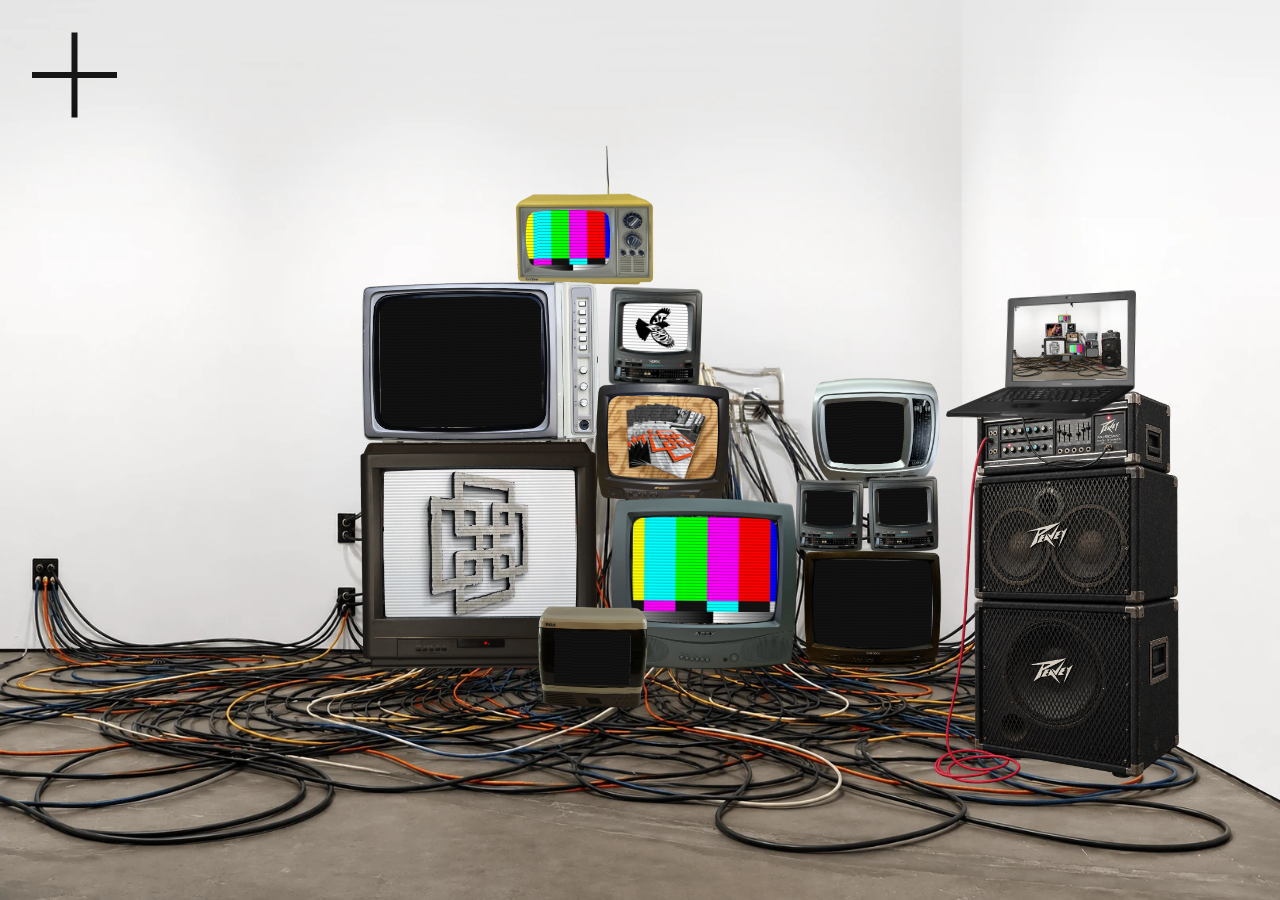
<file: fine-art/index.html>
<!doctype html>
<html lang="en">
<head>
<meta charset="utf-8">
<meta name="viewport" content="width=device-width, initial-scale=1">
<!-- Every media path in app.js is written relative to the root, and clicking a
     channel pushes a new address (/pleeay/) WITHOUT loading a new document.
     Relative URLs are resolved against the document's current address, so
     without this the pictures went looking for /pleeay/media/... and every one
     of them 404'd. Reloading appeared to fix it only because that loads the
     generated page, which has always carried this tag. -->
<base href="/">
  <meta name="description" content="Paintings and wall sculptures made from concrete, canvas, foam, enamel and wood.">
  <link rel="canonical" href="https://petervilleusa.onrender.com/fine-art/">
  <title>Fine art — PETERVILLE USA</title>

  <link rel="icon" href="/media/meta/icon-32.png" sizes="32x32" type="image/png">
  <link rel="icon" href="/media/meta/icon-192.png" sizes="192x192" type="image/png">
  <link rel="apple-touch-icon" href="/media/meta/apple-touch-icon.png">

  <!-- What a link to this site looks like when somebody pastes it somewhere.
       The image is JPEG on purpose: every picture on the site is WebP, but the
       scrapers behind these previews are far older than browsers and several
       of them will not render WebP at all, which shows up as no card and no
       error to explain it. The URL has to be absolute for the same reason. -->
  <meta property="og:type" content="website">
  <meta property="og:site_name" content="PETERVILLE USA">
  <meta property="og:title" content="Fine art — PETERVILLE USA">
  <meta property="og:description" content="Paintings and wall sculptures made from concrete, canvas, foam, enamel and wood.">
  <meta property="og:url" content="https://petervilleusa.onrender.com/fine-art/">
  <meta property="og:image" content="https://petervilleusa.onrender.com/media/meta/og.jpg">
  <meta property="og:image:width" content="1200">
  <meta property="og:image:height" content="630">
  <meta property="og:image:alt" content="A wall of old televisions and a Peavey amplifier, each screen playing something different.">
  <meta name="twitter:card" content="summary_large_image">
<link rel="stylesheet" href="style.css">
</head>
<body>

<main>
  <!-- Sits in the drawer's slot, behind it. With a project open, closing the
       drawer slides the channel list away and reveals this instead of bare
       page — a texture belonging to that project. -->
  <i id="backdrop" aria-hidden="true"></i>

  <nav id="panel" data-open="false">
    <ul id="nav-list"></ul>

    <footer id="credits">
      <p>Thank you</p>
      <ul>
        <li>Sonic Youth</li>
        <li>Nam June Paik</li>
      </ul>
      <p id="copyright">&copy; Peter Warren</p>
    </footer>
  </nav>

  <!-- One scene, one coordinate space. Back to front: the room, cable behind
       the sets, the televisions, then cable draping in front of them. -->
  <div id="stage" data-expanded="">
    <!-- Sky behind everything. Only seen through the ceiling cut out of the
         background photograph, and above the scene on very tall windows —
         something you have to go looking for. -->
    <!-- The file is named in data-src, not src, so a hidden video costs no
         download. app.js wires it up only if the CSS ever unhides it. -->
    <video id="sky" muted loop playsinline preload="none" data-src="media/sky.mp4"></video>

    <div id="scene">
      <div class="layer" id="room"></div>
      <div class="layer" id="wires-back"></div>
      <div class="layer" id="wall"></div>
      <div class="layer" id="wires-front"></div>
    </div>
  </div>

  <!-- An open project's content. Built from that object's `content` blocks;
       fills the same area the media grows into. -->
  <article id="project" hidden></article>

  <i id="logo" aria-hidden="true"></i>

  <!-- both live outside nav so mix-blend-mode can read the whole page as backdrop -->
  <button id="toggle" aria-expanded="false" aria-controls="nav-list" aria-label="Menu">
    <span class="bar bar-h"></span>
    <span class="bar bar-v"></span>
  </button>
  <button id="close" aria-label="Close" data-cursor="close">
    <span class="bar bar-h"></span>
    <span class="bar bar-v"></span>
  </button>

  <!-- The pointer, made of the same two strokes as every other control here.
       It is inert until app.js decides this is a machine with a real mouse;
       without JavaScript, or on a touch screen, the system cursor is simply
       left alone. -->
  <i id="pointer" aria-hidden="true">
    <span class="bar bar-h"></span>
    <span class="bar bar-v"></span>
    <i id="pointer-chev"></i>
    <span id="pointer-word"></span>
  </i>
</main>

<script src="app.js"></script>
</body>
</html>
</file>
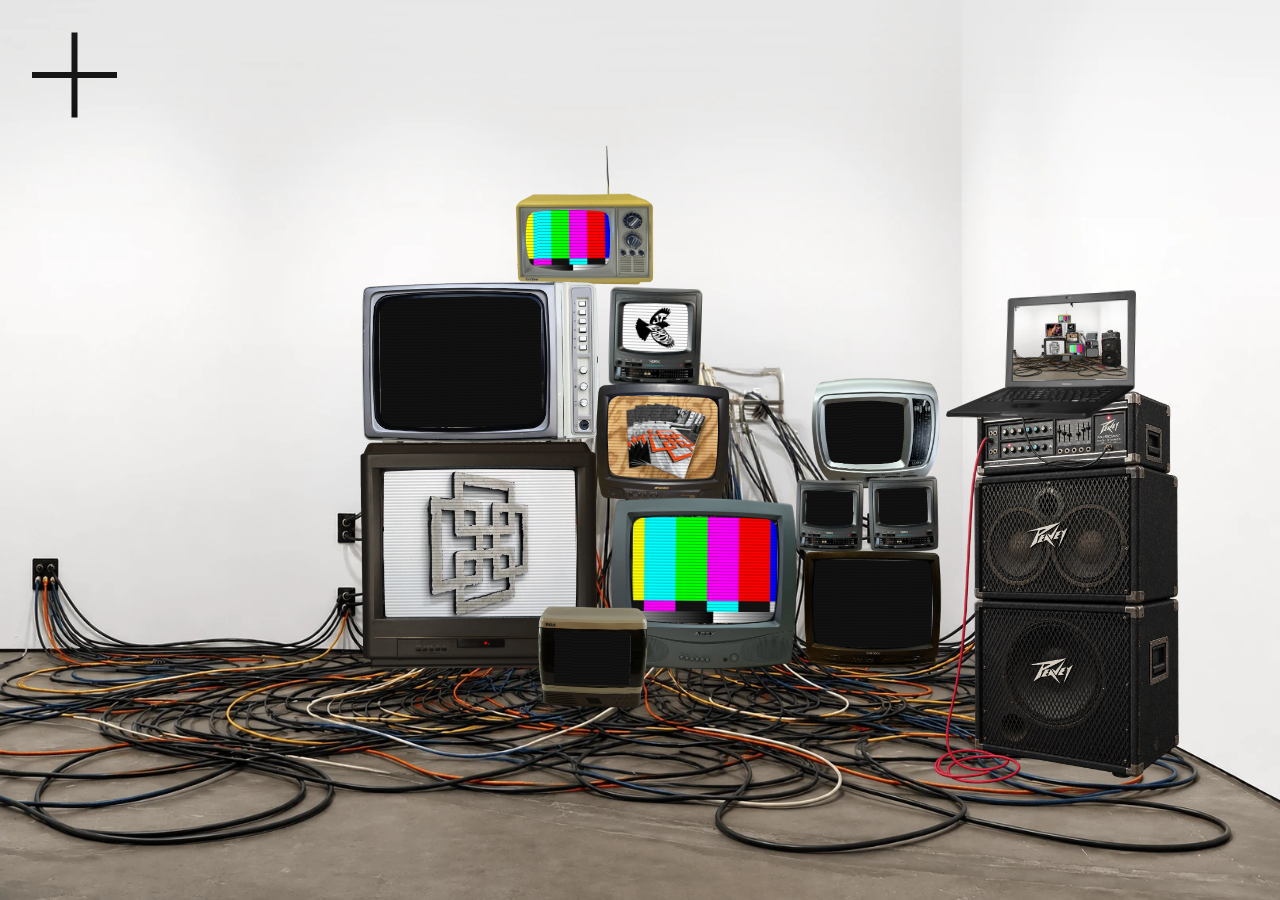
<file: logos/index.html>
<!doctype html>
<html lang="en">
<head>
<meta charset="utf-8">
<meta name="viewport" content="width=device-width, initial-scale=1">
<!-- Every media path in app.js is written relative to the root, and clicking a
     channel pushes a new address (/pleeay/) WITHOUT loading a new document.
     Relative URLs are resolved against the document's current address, so
     without this the pictures went looking for /pleeay/media/... and every one
     of them 404'd. Reloading appeared to fix it only because that loads the
     generated page, which has always carried this tag. -->
<base href="/">
  <meta name="description" content="Logos, stickers and marks made for bands and their merch.">
  <link rel="canonical" href="https://petervilleusa.onrender.com/logos/">
  <title>Logos — PETERVILLE USA</title>

  <link rel="icon" href="/media/meta/icon-32.png" sizes="32x32" type="image/png">
  <link rel="icon" href="/media/meta/icon-192.png" sizes="192x192" type="image/png">
  <link rel="apple-touch-icon" href="/media/meta/apple-touch-icon.png">

  <!-- What a link to this site looks like when somebody pastes it somewhere.
       The image is JPEG on purpose: every picture on the site is WebP, but the
       scrapers behind these previews are far older than browsers and several
       of them will not render WebP at all, which shows up as no card and no
       error to explain it. The URL has to be absolute for the same reason. -->
  <meta property="og:type" content="website">
  <meta property="og:site_name" content="PETERVILLE USA">
  <meta property="og:title" content="Logos — PETERVILLE USA">
  <meta property="og:description" content="Logos, stickers and marks made for bands and their merch.">
  <meta property="og:url" content="https://petervilleusa.onrender.com/logos/">
  <meta property="og:image" content="https://petervilleusa.onrender.com/media/meta/og.jpg">
  <meta property="og:image:width" content="1200">
  <meta property="og:image:height" content="630">
  <meta property="og:image:alt" content="A wall of old televisions and a Peavey amplifier, each screen playing something different.">
  <meta name="twitter:card" content="summary_large_image">
<link rel="stylesheet" href="style.css">
</head>
<body>

<main>
  <!-- Sits in the drawer's slot, behind it. With a project open, closing the
       drawer slides the channel list away and reveals this instead of bare
       page — a texture belonging to that project. -->
  <i id="backdrop" aria-hidden="true"></i>

  <nav id="panel" data-open="false">
    <ul id="nav-list"></ul>

    <footer id="credits">
      <p>Thank you</p>
      <ul>
        <li>Sonic Youth</li>
        <li>Nam June Paik</li>
      </ul>
      <p id="copyright">&copy; Peter Warren</p>
    </footer>
  </nav>

  <!-- One scene, one coordinate space. Back to front: the room, cable behind
       the sets, the televisions, then cable draping in front of them. -->
  <div id="stage" data-expanded="">
    <!-- Sky behind everything. Only seen through the ceiling cut out of the
         background photograph, and above the scene on very tall windows —
         something you have to go looking for. -->
    <!-- The file is named in data-src, not src, so a hidden video costs no
         download. app.js wires it up only if the CSS ever unhides it. -->
    <video id="sky" muted loop playsinline preload="none" data-src="media/sky.mp4"></video>

    <div id="scene">
      <div class="layer" id="room"></div>
      <div class="layer" id="wires-back"></div>
      <div class="layer" id="wall"></div>
      <div class="layer" id="wires-front"></div>
    </div>
  </div>

  <!-- An open project's content. Built from that object's `content` blocks;
       fills the same area the media grows into. -->
  <article id="project" hidden></article>

  <i id="logo" aria-hidden="true"></i>

  <!-- both live outside nav so mix-blend-mode can read the whole page as backdrop -->
  <button id="toggle" aria-expanded="false" aria-controls="nav-list" aria-label="Menu">
    <span class="bar bar-h"></span>
    <span class="bar bar-v"></span>
  </button>
  <button id="close" aria-label="Close" data-cursor="close">
    <span class="bar bar-h"></span>
    <span class="bar bar-v"></span>
  </button>

  <!-- The pointer, made of the same two strokes as every other control here.
       It is inert until app.js decides this is a machine with a real mouse;
       without JavaScript, or on a touch screen, the system cursor is simply
       left alone. -->
  <i id="pointer" aria-hidden="true">
    <span class="bar bar-h"></span>
    <span class="bar bar-v"></span>
    <i id="pointer-chev"></i>
    <span id="pointer-word"></span>
  </i>
</main>

<script src="app.js"></script>
</body>
</html>
</file>
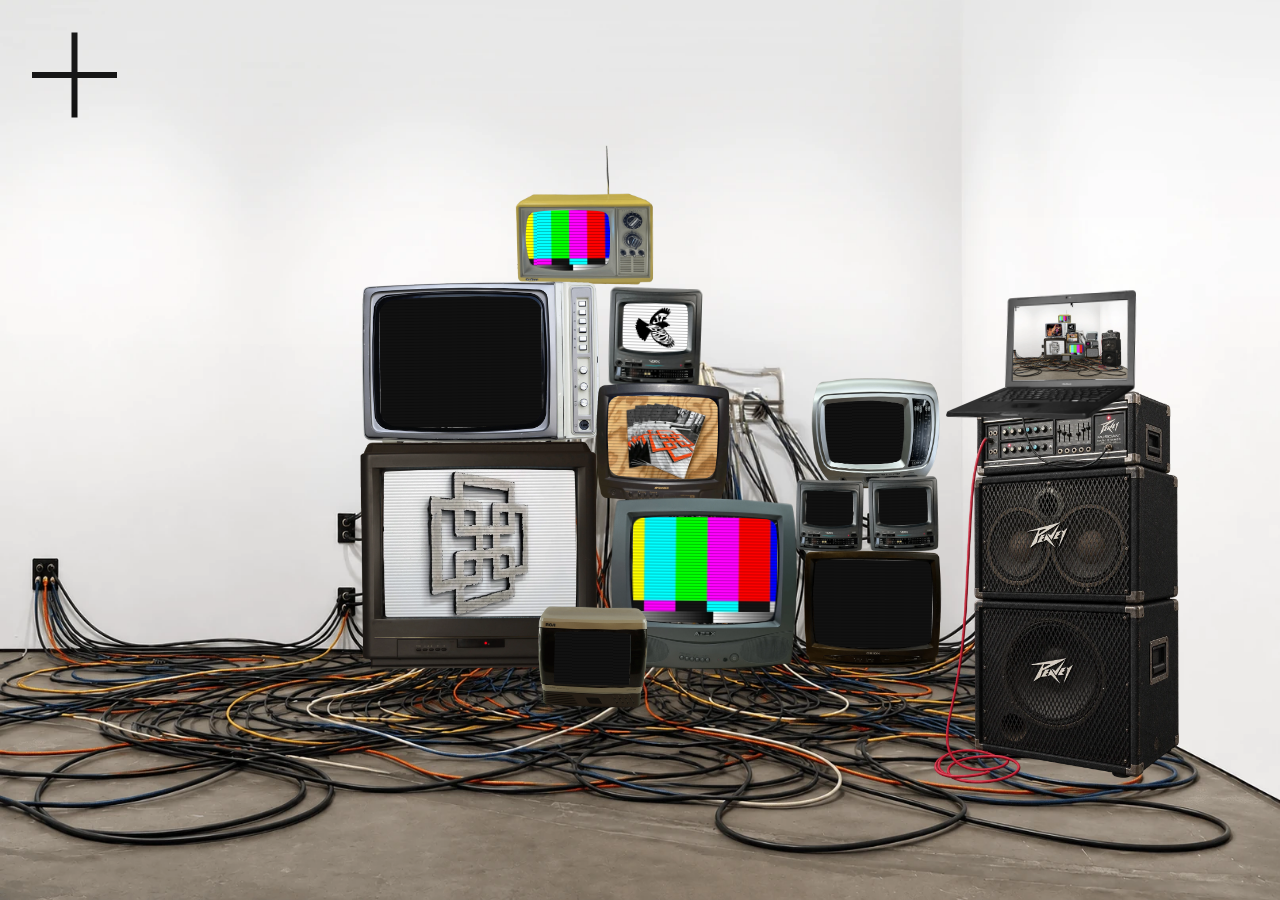
<file: music/index.html>
<!doctype html>
<html lang="en">
<head>
<meta charset="utf-8">
<meta name="viewport" content="width=device-width, initial-scale=1">
<!-- Every media path in app.js is written relative to the root, and clicking a
     channel pushes a new address (/pleeay/) WITHOUT loading a new document.
     Relative URLs are resolved against the document's current address, so
     without this the pictures went looking for /pleeay/media/... and every one
     of them 404'd. Reloading appeared to fix it only because that loads the
     generated page, which has always carried this tag. -->
<base href="/">
  <meta name="description" content="Records I've made with different bands, plus a one-off track made for a gallery show.">
  <link rel="canonical" href="https://petervilleusa.onrender.com/music/">
  <title>Music — PETERVILLE USA</title>

  <link rel="icon" href="/media/meta/icon-32.png" sizes="32x32" type="image/png">
  <link rel="icon" href="/media/meta/icon-192.png" sizes="192x192" type="image/png">
  <link rel="apple-touch-icon" href="/media/meta/apple-touch-icon.png">

  <!-- What a link to this site looks like when somebody pastes it somewhere.
       The image is JPEG on purpose: every picture on the site is WebP, but the
       scrapers behind these previews are far older than browsers and several
       of them will not render WebP at all, which shows up as no card and no
       error to explain it. The URL has to be absolute for the same reason. -->
  <meta property="og:type" content="website">
  <meta property="og:site_name" content="PETERVILLE USA">
  <meta property="og:title" content="Music — PETERVILLE USA">
  <meta property="og:description" content="Records I've made with different bands, plus a one-off track made for a gallery show.">
  <meta property="og:url" content="https://petervilleusa.onrender.com/music/">
  <meta property="og:image" content="https://petervilleusa.onrender.com/media/meta/og.jpg">
  <meta property="og:image:width" content="1200">
  <meta property="og:image:height" content="630">
  <meta property="og:image:alt" content="A wall of old televisions and a Peavey amplifier, each screen playing something different.">
  <meta name="twitter:card" content="summary_large_image">
<link rel="stylesheet" href="style.css">
</head>
<body>

<main>
  <!-- Sits in the drawer's slot, behind it. With a project open, closing the
       drawer slides the channel list away and reveals this instead of bare
       page — a texture belonging to that project. -->
  <i id="backdrop" aria-hidden="true"></i>

  <nav id="panel" data-open="false">
    <ul id="nav-list"></ul>

    <footer id="credits">
      <p>Thank you</p>
      <ul>
        <li>Sonic Youth</li>
        <li>Nam June Paik</li>
      </ul>
      <p id="copyright">&copy; Peter Warren</p>
    </footer>
  </nav>

  <!-- One scene, one coordinate space. Back to front: the room, cable behind
       the sets, the televisions, then cable draping in front of them. -->
  <div id="stage" data-expanded="">
    <!-- Sky behind everything. Only seen through the ceiling cut out of the
         background photograph, and above the scene on very tall windows —
         something you have to go looking for. -->
    <!-- The file is named in data-src, not src, so a hidden video costs no
         download. app.js wires it up only if the CSS ever unhides it. -->
    <video id="sky" muted loop playsinline preload="none" data-src="media/sky.mp4"></video>

    <div id="scene">
      <div class="layer" id="room"></div>
      <div class="layer" id="wires-back"></div>
      <div class="layer" id="wall"></div>
      <div class="layer" id="wires-front"></div>
    </div>
  </div>

  <!-- An open project's content. Built from that object's `content` blocks;
       fills the same area the media grows into. -->
  <article id="project" hidden></article>

  <i id="logo" aria-hidden="true"></i>

  <!-- both live outside nav so mix-blend-mode can read the whole page as backdrop -->
  <button id="toggle" aria-expanded="false" aria-controls="nav-list" aria-label="Menu">
    <span class="bar bar-h"></span>
    <span class="bar bar-v"></span>
  </button>
  <button id="close" aria-label="Close" data-cursor="close">
    <span class="bar bar-h"></span>
    <span class="bar bar-v"></span>
  </button>

  <!-- The pointer, made of the same two strokes as every other control here.
       It is inert until app.js decides this is a machine with a real mouse;
       without JavaScript, or on a touch screen, the system cursor is simply
       left alone. -->
  <i id="pointer" aria-hidden="true">
    <span class="bar bar-h"></span>
    <span class="bar bar-v"></span>
    <i id="pointer-chev"></i>
    <span id="pointer-word"></span>
  </i>
</main>

<script src="app.js"></script>
</body>
</html>
</file>
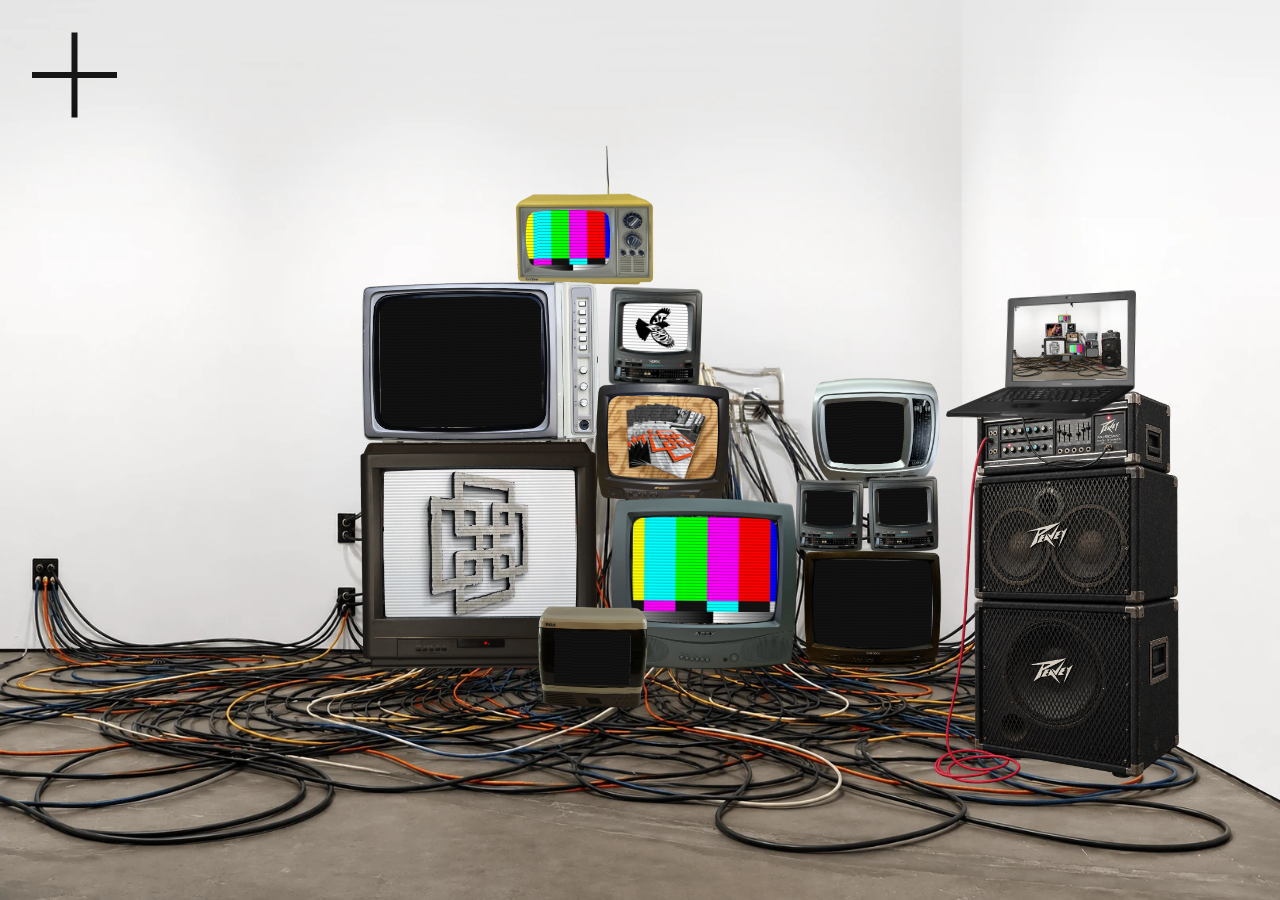
<file: physical/index.html>
<!doctype html>
<html lang="en">
<head>
<meta charset="utf-8">
<meta name="viewport" content="width=device-width, initial-scale=1">
<!-- Every media path in app.js is written relative to the root, and clicking a
     channel pushes a new address (/pleeay/) WITHOUT loading a new document.
     Relative URLs are resolved against the document's current address, so
     without this the pictures went looking for /pleeay/media/... and every one
     of them 404'd. Reloading appeared to fix it only because that loads the
     generated page, which has always carried this tag. -->
<base href="/">
  <meta name="description" content="Zines, cassettes, merch designs, stickers and other things you can hold, play or wear.">
  <link rel="canonical" href="https://petervilleusa.onrender.com/physical/">
  <title>Physical media — PETERVILLE USA</title>

  <link rel="icon" href="/media/meta/icon-32.png" sizes="32x32" type="image/png">
  <link rel="icon" href="/media/meta/icon-192.png" sizes="192x192" type="image/png">
  <link rel="apple-touch-icon" href="/media/meta/apple-touch-icon.png">

  <!-- What a link to this site looks like when somebody pastes it somewhere.
       The image is JPEG on purpose: every picture on the site is WebP, but the
       scrapers behind these previews are far older than browsers and several
       of them will not render WebP at all, which shows up as no card and no
       error to explain it. The URL has to be absolute for the same reason. -->
  <meta property="og:type" content="website">
  <meta property="og:site_name" content="PETERVILLE USA">
  <meta property="og:title" content="Physical media — PETERVILLE USA">
  <meta property="og:description" content="Zines, cassettes, merch designs, stickers and other things you can hold, play or wear.">
  <meta property="og:url" content="https://petervilleusa.onrender.com/physical/">
  <meta property="og:image" content="https://petervilleusa.onrender.com/media/meta/og.jpg">
  <meta property="og:image:width" content="1200">
  <meta property="og:image:height" content="630">
  <meta property="og:image:alt" content="A wall of old televisions and a Peavey amplifier, each screen playing something different.">
  <meta name="twitter:card" content="summary_large_image">
<link rel="stylesheet" href="style.css">
</head>
<body>

<main>
  <!-- Sits in the drawer's slot, behind it. With a project open, closing the
       drawer slides the channel list away and reveals this instead of bare
       page — a texture belonging to that project. -->
  <i id="backdrop" aria-hidden="true"></i>

  <nav id="panel" data-open="false">
    <ul id="nav-list"></ul>

    <footer id="credits">
      <p>Thank you</p>
      <ul>
        <li>Sonic Youth</li>
        <li>Nam June Paik</li>
      </ul>
      <p id="copyright">&copy; Peter Warren</p>
    </footer>
  </nav>

  <!-- One scene, one coordinate space. Back to front: the room, cable behind
       the sets, the televisions, then cable draping in front of them. -->
  <div id="stage" data-expanded="">
    <!-- Sky behind everything. Only seen through the ceiling cut out of the
         background photograph, and above the scene on very tall windows —
         something you have to go looking for. -->
    <!-- The file is named in data-src, not src, so a hidden video costs no
         download. app.js wires it up only if the CSS ever unhides it. -->
    <video id="sky" muted loop playsinline preload="none" data-src="media/sky.mp4"></video>

    <div id="scene">
      <div class="layer" id="room"></div>
      <div class="layer" id="wires-back"></div>
      <div class="layer" id="wall"></div>
      <div class="layer" id="wires-front"></div>
    </div>
  </div>

  <!-- An open project's content. Built from that object's `content` blocks;
       fills the same area the media grows into. -->
  <article id="project" hidden></article>

  <i id="logo" aria-hidden="true"></i>

  <!-- both live outside nav so mix-blend-mode can read the whole page as backdrop -->
  <button id="toggle" aria-expanded="false" aria-controls="nav-list" aria-label="Menu">
    <span class="bar bar-h"></span>
    <span class="bar bar-v"></span>
  </button>
  <button id="close" aria-label="Close" data-cursor="close">
    <span class="bar bar-h"></span>
    <span class="bar bar-v"></span>
  </button>

  <!-- The pointer, made of the same two strokes as every other control here.
       It is inert until app.js decides this is a machine with a real mouse;
       without JavaScript, or on a touch screen, the system cursor is simply
       left alone. -->
  <i id="pointer" aria-hidden="true">
    <span class="bar bar-h"></span>
    <span class="bar bar-v"></span>
    <i id="pointer-chev"></i>
    <span id="pointer-word"></span>
  </i>
</main>

<script src="app.js"></script>
</body>
</html>
</file>
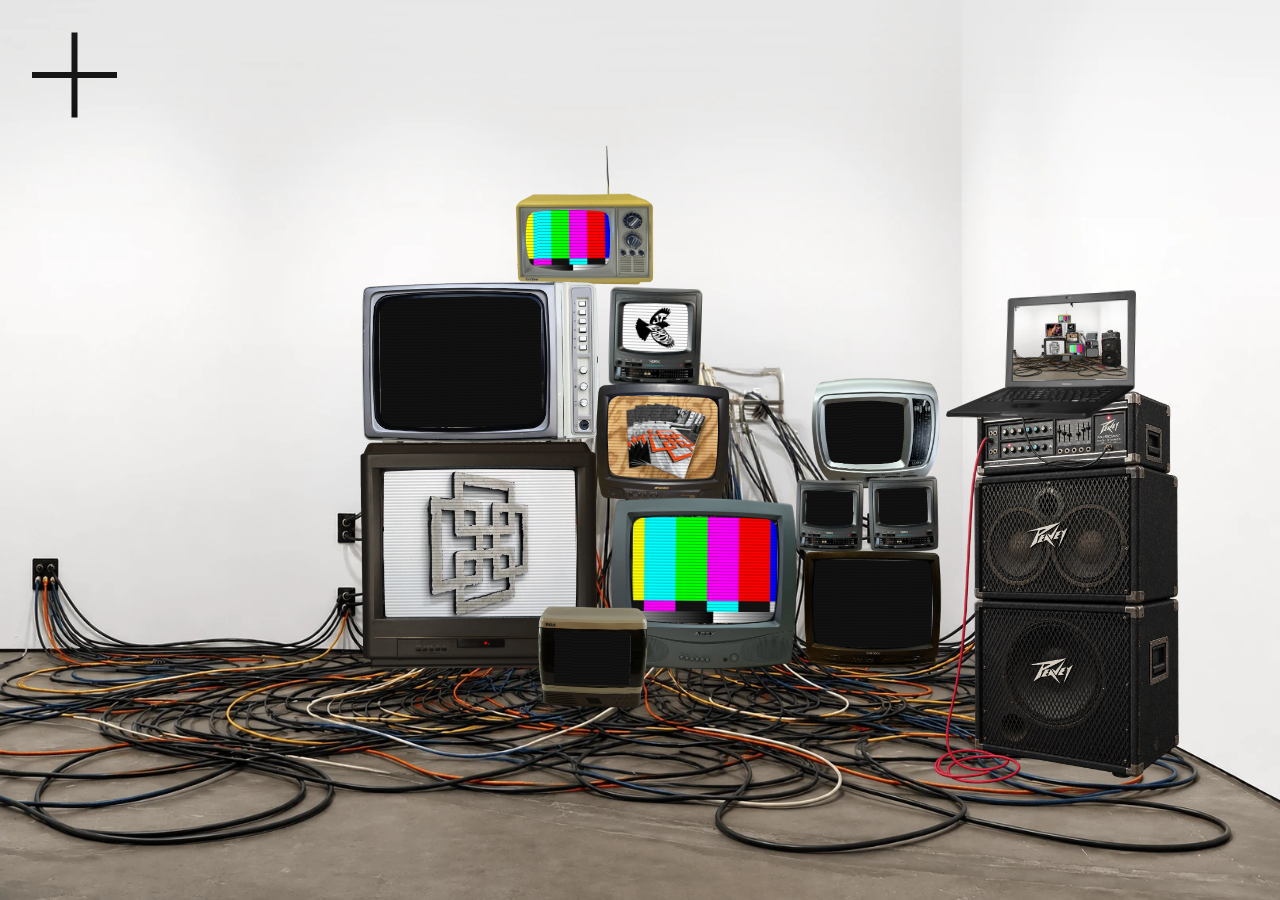
<file: pleeay/index.html>
<!doctype html>
<html lang="en">
<head>
<meta charset="utf-8">
<meta name="viewport" content="width=device-width, initial-scale=1">
<!-- Every media path in app.js is written relative to the root, and clicking a
     channel pushes a new address (/pleeay/) WITHOUT loading a new document.
     Relative URLs are resolved against the document's current address, so
     without this the pictures went looking for /pleeay/media/... and every one
     of them 404'd. Reloading appeared to fix it only because that loads the
     generated page, which has always carried this tag. -->
<base href="/">
  <meta name="description" content="Records, cassettes, set lists and logos from the band Pleeay.">
  <link rel="canonical" href="https://petervilleusa.onrender.com/pleeay/">
  <title>Pleeay — PETERVILLE USA</title>

  <link rel="icon" href="/media/meta/icon-32.png" sizes="32x32" type="image/png">
  <link rel="icon" href="/media/meta/icon-192.png" sizes="192x192" type="image/png">
  <link rel="apple-touch-icon" href="/media/meta/apple-touch-icon.png">

  <!-- What a link to this site looks like when somebody pastes it somewhere.
       The image is JPEG on purpose: every picture on the site is WebP, but the
       scrapers behind these previews are far older than browsers and several
       of them will not render WebP at all, which shows up as no card and no
       error to explain it. The URL has to be absolute for the same reason. -->
  <meta property="og:type" content="website">
  <meta property="og:site_name" content="PETERVILLE USA">
  <meta property="og:title" content="Pleeay — PETERVILLE USA">
  <meta property="og:description" content="Records, cassettes, set lists and logos from the band Pleeay.">
  <meta property="og:url" content="https://petervilleusa.onrender.com/pleeay/">
  <meta property="og:image" content="https://petervilleusa.onrender.com/media/meta/og.jpg">
  <meta property="og:image:width" content="1200">
  <meta property="og:image:height" content="630">
  <meta property="og:image:alt" content="A wall of old televisions and a Peavey amplifier, each screen playing something different.">
  <meta name="twitter:card" content="summary_large_image">
<link rel="stylesheet" href="style.css">
</head>
<body>

<main>
  <!-- Sits in the drawer's slot, behind it. With a project open, closing the
       drawer slides the channel list away and reveals this instead of bare
       page — a texture belonging to that project. -->
  <i id="backdrop" aria-hidden="true"></i>

  <nav id="panel" data-open="false">
    <ul id="nav-list"></ul>

    <footer id="credits">
      <p>Thank you</p>
      <ul>
        <li>Sonic Youth</li>
        <li>Nam June Paik</li>
      </ul>
      <p id="copyright">&copy; Peter Warren</p>
    </footer>
  </nav>

  <!-- One scene, one coordinate space. Back to front: the room, cable behind
       the sets, the televisions, then cable draping in front of them. -->
  <div id="stage" data-expanded="">
    <!-- Sky behind everything. Only seen through the ceiling cut out of the
         background photograph, and above the scene on very tall windows —
         something you have to go looking for. -->
    <!-- The file is named in data-src, not src, so a hidden video costs no
         download. app.js wires it up only if the CSS ever unhides it. -->
    <video id="sky" muted loop playsinline preload="none" data-src="media/sky.mp4"></video>

    <div id="scene">
      <div class="layer" id="room"></div>
      <div class="layer" id="wires-back"></div>
      <div class="layer" id="wall"></div>
      <div class="layer" id="wires-front"></div>
    </div>
  </div>

  <!-- An open project's content. Built from that object's `content` blocks;
       fills the same area the media grows into. -->
  <article id="project" hidden></article>

  <i id="logo" aria-hidden="true"></i>

  <!-- both live outside nav so mix-blend-mode can read the whole page as backdrop -->
  <button id="toggle" aria-expanded="false" aria-controls="nav-list" aria-label="Menu">
    <span class="bar bar-h"></span>
    <span class="bar bar-v"></span>
  </button>
  <button id="close" aria-label="Close" data-cursor="close">
    <span class="bar bar-h"></span>
    <span class="bar bar-v"></span>
  </button>

  <!-- The pointer, made of the same two strokes as every other control here.
       It is inert until app.js decides this is a machine with a real mouse;
       without JavaScript, or on a touch screen, the system cursor is simply
       left alone. -->
  <i id="pointer" aria-hidden="true">
    <span class="bar bar-h"></span>
    <span class="bar bar-v"></span>
    <i id="pointer-chev"></i>
    <span id="pointer-word"></span>
  </i>
</main>

<script src="app.js"></script>
</body>
</html>
</file>
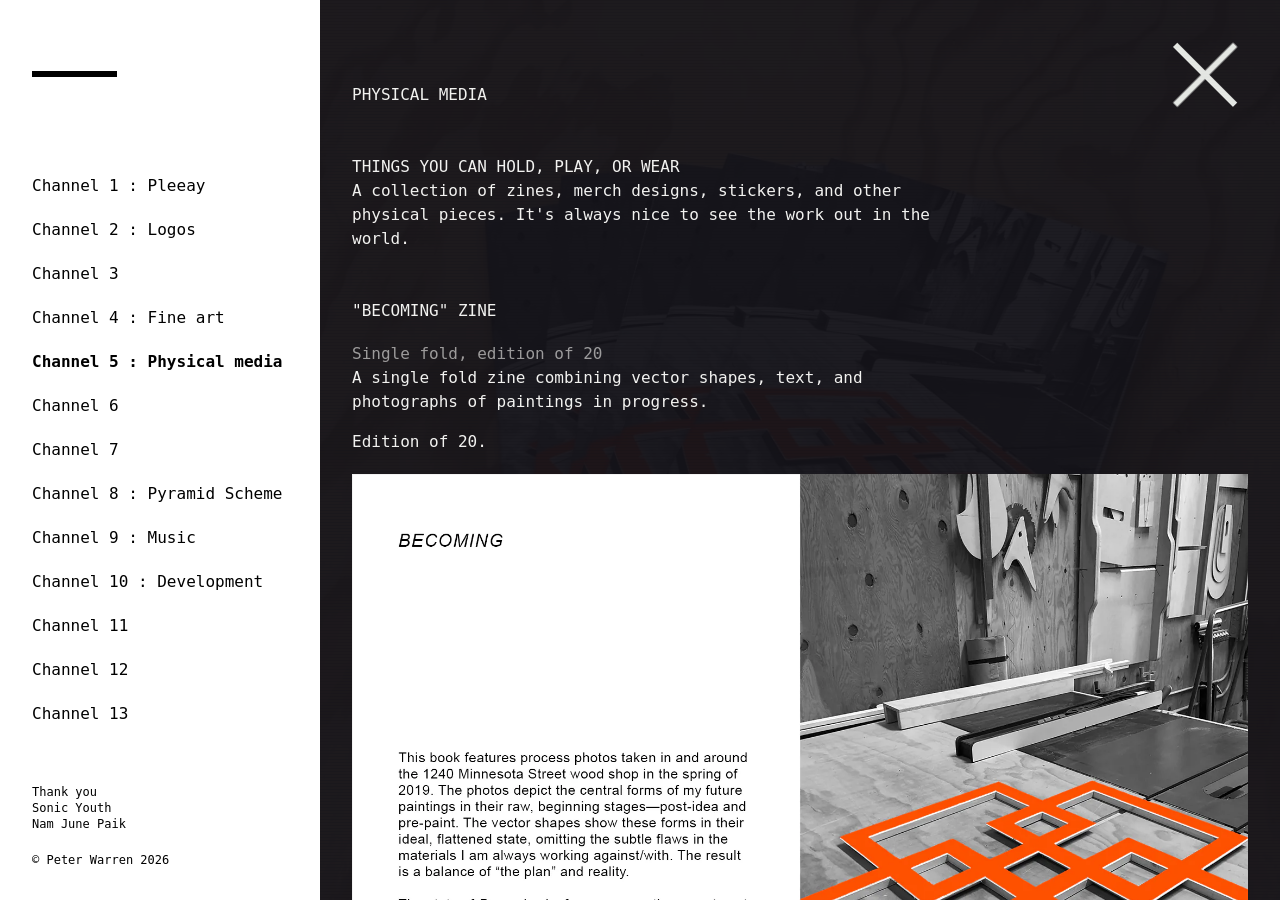
<file: print/index.html>
<!doctype html>
<html lang="en">
<head>
<meta charset="utf-8">
<meta name="viewport" content="width=device-width, initial-scale=1">
<!-- Channel 5 was called Print until 2026-09-08, when it became Physical to
     take the cassettes as well as the paper. This directory is NOT generated
     by tools/build-pages.py any more, and that script will keep reporting it
     as STALE — it is kept on purpose, so the address anybody already has goes
     somewhere instead of nowhere. Delete it only if you are happy to break
     those links. -->
<title>Print is now Physical — PETERVILLE USA</title>
<link rel="canonical" href="https://petervilleusa.onrender.com/physical/">
<meta http-equiv="refresh" content="0; url=/physical/">
<meta name="robots" content="noindex, follow">
<script>location.replace('/physical/');</script>
</head>
<body>
<p>This project is now called Physical. <a href="/physical/">Continue to /physical/</a>.</p>
</body>
</html>
</file>
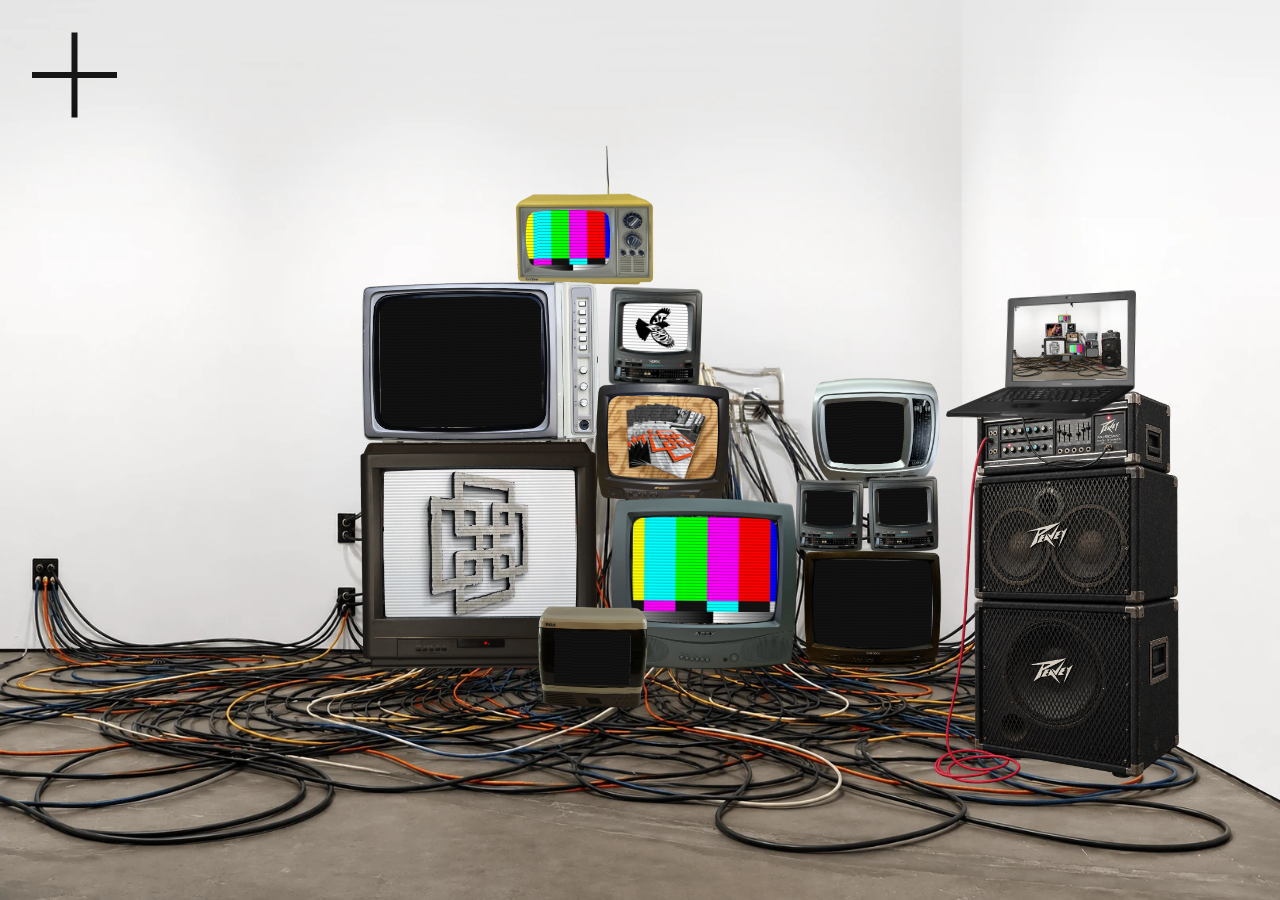
<file: pyramid-scheme/index.html>
<!doctype html>
<html lang="en">
<head>
<meta charset="utf-8">
<meta name="viewport" content="width=device-width, initial-scale=1">
<!-- Every media path in app.js is written relative to the root, and clicking a
     channel pushes a new address (/pleeay/) WITHOUT loading a new document.
     Relative URLs are resolved against the document's current address, so
     without this the pictures went looking for /pleeay/media/... and every one
     of them 404'd. Reloading appeared to fix it only because that loads the
     generated page, which has always carried this tag. -->
<base href="/">
  <meta name="description" content="A track made for a group show at an art gallery in San Francisco.">
  <link rel="canonical" href="https://petervilleusa.onrender.com/pyramid-scheme/">
  <title>Pyramid Scheme — PETERVILLE USA</title>

  <link rel="icon" href="/media/meta/icon-32.png" sizes="32x32" type="image/png">
  <link rel="icon" href="/media/meta/icon-192.png" sizes="192x192" type="image/png">
  <link rel="apple-touch-icon" href="/media/meta/apple-touch-icon.png">

  <!-- What a link to this site looks like when somebody pastes it somewhere.
       The image is JPEG on purpose: every picture on the site is WebP, but the
       scrapers behind these previews are far older than browsers and several
       of them will not render WebP at all, which shows up as no card and no
       error to explain it. The URL has to be absolute for the same reason. -->
  <meta property="og:type" content="website">
  <meta property="og:site_name" content="PETERVILLE USA">
  <meta property="og:title" content="Pyramid Scheme — PETERVILLE USA">
  <meta property="og:description" content="A track made for a group show at an art gallery in San Francisco.">
  <meta property="og:url" content="https://petervilleusa.onrender.com/pyramid-scheme/">
  <meta property="og:image" content="https://petervilleusa.onrender.com/media/meta/og.jpg">
  <meta property="og:image:width" content="1200">
  <meta property="og:image:height" content="630">
  <meta property="og:image:alt" content="A wall of old televisions and a Peavey amplifier, each screen playing something different.">
  <meta name="twitter:card" content="summary_large_image">
<link rel="stylesheet" href="style.css">
</head>
<body>

<main>
  <!-- Sits in the drawer's slot, behind it. With a project open, closing the
       drawer slides the channel list away and reveals this instead of bare
       page — a texture belonging to that project. -->
  <i id="backdrop" aria-hidden="true"></i>

  <nav id="panel" data-open="false">
    <ul id="nav-list"></ul>

    <footer id="credits">
      <p>Thank you</p>
      <ul>
        <li>Sonic Youth</li>
        <li>Nam June Paik</li>
      </ul>
      <p id="copyright">&copy; Peter Warren</p>
    </footer>
  </nav>

  <!-- One scene, one coordinate space. Back to front: the room, cable behind
       the sets, the televisions, then cable draping in front of them. -->
  <div id="stage" data-expanded="">
    <!-- Sky behind everything. Only seen through the ceiling cut out of the
         background photograph, and above the scene on very tall windows —
         something you have to go looking for. -->
    <!-- The file is named in data-src, not src, so a hidden video costs no
         download. app.js wires it up only if the CSS ever unhides it. -->
    <video id="sky" muted loop playsinline preload="none" data-src="media/sky.mp4"></video>

    <div id="scene">
      <div class="layer" id="room"></div>
      <div class="layer" id="wires-back"></div>
      <div class="layer" id="wall"></div>
      <div class="layer" id="wires-front"></div>
    </div>
  </div>

  <!-- An open project's content. Built from that object's `content` blocks;
       fills the same area the media grows into. -->
  <article id="project" hidden></article>

  <i id="logo" aria-hidden="true"></i>

  <!-- both live outside nav so mix-blend-mode can read the whole page as backdrop -->
  <button id="toggle" aria-expanded="false" aria-controls="nav-list" aria-label="Menu">
    <span class="bar bar-h"></span>
    <span class="bar bar-v"></span>
  </button>
  <button id="close" aria-label="Close" data-cursor="close">
    <span class="bar bar-h"></span>
    <span class="bar bar-v"></span>
  </button>

  <!-- The pointer, made of the same two strokes as every other control here.
       It is inert until app.js decides this is a machine with a real mouse;
       without JavaScript, or on a touch screen, the system cursor is simply
       left alone. -->
  <i id="pointer" aria-hidden="true">
    <span class="bar bar-h"></span>
    <span class="bar bar-v"></span>
    <i id="pointer-chev"></i>
    <span id="pointer-word"></span>
  </i>
</main>

<script src="app.js"></script>
</body>
</html>
</file>
<file: style.css>
/*-------- TOKENS --------*/
:root {
  --bg: #2C2832;
  --panel: #FFFFFF;
  /* sampled from the top edge of media/room.webp, which is flat across its full
     width — so the photograph dissolves into the page with no seam to hide */
  --room-top: #E2E2E2;
  --ink: #000000;
  --drawer: 25%;
  --pad: 32px;
  --grid-gap: 10px;      /* the gutter between pictures; the one number to tune */
  --nav-top: 176px;

  /* ONE type size for the whole site. Hierarchy comes from case, not scale:
     headings are upper case, everything else sentence case. The only exception
     is incidental text — credits and copyright — which is smaller. */
  --type: 16px;
  --type-small: 12px;
  --nav-rhythm: calc(var(--type) * 2.75);

  /* projects open dark */
  /* Not quite opaque: the screen you clicked stays faintly present behind the
     writing rather than being shut off. */
  --project-bg: rgba(20, 19, 26, 0.96);
  --project-ink: #F2F2F0;
  --ease: cubic-bezier(.6,.05,.2,1);
  --speed: 620ms;
  --fade: 320ms;
}

/*-------- RESET --------*/
* { margin: 0; padding: 0; box-sizing: border-box; }

html, body { height: 100%; }

body {
  background: var(--bg);
  font-family: ui-monospace, SFMono-Regular, Menlo, monospace;
  font-size: var(--type);
  line-height: 1.5;
  color: var(--ink);
}

/* Headings carry the hierarchy by case and weight, never by size. */
h1, h2, h3 {
  font-size: inherit;
  font-weight: 400;
  text-transform: uppercase;
  margin: 0;
}

a { text-decoration: underline; text-underline-offset: 0.28em; }

a { color: var(--ink); }

/*-------- LAYOUT --------*/
/* The scene runs full bleed. The drawer lives off-canvas to the left and, when
   it opens, pushes the sculpture across rather than covering it. */
main {
  position: relative;
  height: 100%;
  overflow: hidden;
}

/*-------- PROJECT BACKDROP --------*/
/* Occupies exactly the drawer's slot and sits behind it, so it is hidden until
   the drawer slides away. Only present while a project is open. */
#backdrop {
  position: absolute;
  top: 0;
  left: 0;
  bottom: 0;
  width: var(--drawer);
  z-index: 2;
  background: var(--room-top) center / cover no-repeat;
  opacity: 0;
  transition: opacity var(--fade) var(--ease);
  pointer-events: none;
}

main[data-open] #backdrop { opacity: 1; }

/*-------- DRAWER --------*/
nav {
  position: absolute;
  top: 0;
  left: 0;
  bottom: 0;
  width: var(--drawer);
  background: var(--panel);
  padding: var(--pad);
  padding-top: var(--nav-top);
  z-index: 3;
  display: flex;
  flex-direction: column;
  translate: -100% 0;
  transition: translate var(--drawer-speed) var(--drawer-ease);
}

main[data-nav="true"] nav { translate: 0 0; }

#nav-list {
  list-style: none;
  line-height: 1.2;
}
#nav-list li { margin-bottom: calc(var(--nav-rhythm) - 1.2em); }
#nav-list a { text-decoration: none; }

#nav-list a { text-decoration: none; }
#nav-list a[data-active="true"] { font-weight: bold; }

/*-------- CREDITS --------*/
#credits { margin-top: auto; font-size: var(--type-small); line-height: 1.35; }
#credits ul { list-style: none; }
#copyright { margin-top: 1.6em; }

/*-------- TOGGLES --------*/
/* Difference blending inverts against whatever sits behind, so these stay
   legible over the white panel and over any moving image alike. */
/* Above an open project (z 12) so the controls are never buried by content,
   below the signature (z 30). */
#toggle, #close {
  position: fixed;
  top: 16px;
  z-index: 20;
  font: inherit;
  font-size: 24px;
  line-height: 1;
  background: none;
  border: 0;
  padding: 0;
  cursor: pointer;
  color: #FFF;
  mix-blend-mode: difference;
}

/* The same mark as the opener, turned a quarter circle into an X. It spins as
   the project opens, so closing reads as the same gesture reversed rather than
   as a different control. */
#close {
  top: var(--pad);
  right: var(--pad);
  width: var(--mark-size);
  height: var(--mark-size);
  display: block;
  opacity: 0;
  pointer-events: none;
  rotate: 0deg;
  transition:
    rotate var(--mark-speed) var(--mark-ease),
    opacity var(--fade) var(--ease);
}

main[data-open] #close {
  opacity: 1;
  pointer-events: auto;
  rotate: 45deg;
}

/*-------- PLUS / MINUS MARK --------*/
/* Measured off the Figma frames: 85/6 on desktop, 49/4 on mobile, inset 32. */
:root {
  --mark-size: 85px;
  --mark-weight: 6px;
  --mark-ease: cubic-bezier(.65, -0.15, .3, 1.2);
  --mark-speed: 520ms;
  --drawer-speed: 560ms;
  --drawer-ease: cubic-bezier(.5, 0, .18, 1);
}

#toggle {
  top: var(--pad);
  left: var(--pad);
  width: var(--mark-size);
  height: var(--mark-size);
  display: block;
  transition: rotate var(--mark-speed) var(--mark-ease);
}

.bar {
  position: absolute;
  top: 50%;
  left: 0;
  width: 100%;
  height: var(--mark-weight);
  margin-top: calc(var(--mark-weight) / -2);
  background: #FFF;
  transition: rotate var(--mark-speed) var(--mark-ease);
}

.bar-v { rotate: 90deg; }

/* ---- the mark, reused ----------------------------------------------------
   Every control on the site is the same two strokes at the same weight. The
   plus turns into a minus, or a quarter turn into an X. Arrows are the same
   stroke mitred into a chevron rather than a typeface's angle bracket. */
.mark {
  position: relative;
  width: var(--mark-size);
  height: var(--mark-size);
  background: none;
  border: 0;
  padding: 0;
  display: block;
  cursor: pointer;
  color: #FFF;
  mix-blend-mode: difference;
  rotate: 0deg;
  transition: rotate var(--mark-speed) var(--mark-ease);
}

.mark[data-kind="x"][data-on] { rotate: 45deg; }

.mark-chev {
  position: relative;
  width: var(--mark-size);
  height: var(--mark-size);
  background: none;
  border: 0;
  padding: 0;
  cursor: pointer;
  color: #FFF;
  mix-blend-mode: difference;
}

.mark-chev::before {
  content: "";
  position: absolute;
  left: 50%;
  top: 50%;
  width: 46%;
  height: 46%;
  border-left: var(--mark-weight) solid currentColor;
  border-top: var(--mark-weight) solid currentColor;
  translate: -50% -50%;
  rotate: -45deg;
}

.mark-chev[data-dir="next"]::before {
  translate: -50% -50%;
  rotate: 135deg;
}

/* The mark turns a half circle while its upright arm folds down onto the
   crossbar, so a plus resolves into a minus in one movement. */
#toggle[aria-expanded="true"] { rotate: 180deg; }
#toggle[aria-expanded="true"] .bar-v { rotate: 0deg; }

/*-------- LOGO --------*/
/* Cuts in like a signal arriving: a couple of seconds of unstable picture
   every ten, then gone. Opacity jumps in steps rather than fading, which is
   what makes it read as a screen rather than a dissolve. */
/* Inverts against whatever is behind it, exactly like the mark. The artwork is
   black, and difference against black leaves the backdrop untouched — so the
   letterforms are used as a MASK over white instead of drawn directly.
   z-index puts it above the drawer and above an open project. */
#logo {
  position: fixed;
  z-index: 30;
  background: #FFF;
  mask-image: url("media/logo-v.webp");
  mask-size: contain;
  mask-repeat: no-repeat;
  mask-position: center;
  -webkit-mask-image: url("media/logo-v.webp");
  -webkit-mask-size: contain;
  -webkit-mask-repeat: no-repeat;
  -webkit-mask-position: center;
  mix-blend-mode: difference;
  pointer-events: none;
  opacity: 0;
  left: -1.2%;
  top: 11%;
  height: 44%;
  aspect-ratio: 596 / 2600;
  animation: logo-flicker 10s steps(1, end) infinite;
}

@keyframes logo-flicker {
  0%    { opacity: 0; }
  0.6%  { opacity: .85; }
  1.3%  { opacity: .05; }
  2%    { opacity: 1; }
  2.7%  { opacity: .25; }
  3.4%  { opacity: .95; }
  4%    { opacity: 1; }
  12%   { opacity: .4; }
  12.7% { opacity: 1; }
  14.5% { opacity: .1; }
  15.4% { opacity: .8; }
  16.5% { opacity: 0; }
  17.6% { opacity: .45; }
  18.6% { opacity: 0; }
  100%  { opacity: 0; }
}

/* A hard flicker is a photosensitivity risk, so hold it steady instead. */
@media (prefers-reduced-motion: reduce) {
  #logo { animation: none; opacity: .9; }
}

.page { display: none; }

/*-------- PROJECT --------*/
/* Sits over the media the television grew into, filling the same area: the
   whole window on a phone, the space beside the drawer on desktop. */
#project {
  position: fixed;
  inset: 0 0 0 var(--drawer);
  z-index: 12;
  overflow-y: auto;
  overscroll-behavior: contain;
  background: var(--project-bg);
  color: var(--project-ink);
  padding: calc(var(--pad) * 2.6) var(--pad) calc(var(--pad) * 3);
  opacity: 0;
  pointer-events: none;
  transition: opacity 520ms var(--ease);
}

/* Hidden while the screen plays; revealed once the preview is over. */
main[data-reading] #project { opacity: 1; pointer-events: auto; }

/* Blocks rise into place one after another, so the page assembles upward
   rather than appearing all at once. */
#project > * {
  opacity: 0;
  translate: 0 2.2rem;
  transition:
    opacity 700ms var(--ease),
    translate 700ms var(--ease);
  transition-delay: calc(var(--i, 0) * 80ms);
}

main[data-reading] #project > * {
  opacity: 1;
  translate: 0 0;
}

@media (prefers-reduced-motion: reduce) {
  #project > * { transition: none; translate: none; }
}

#project a { color: inherit; }

#project > * + * { margin-top: calc(var(--type) * 3); }

/* The work shows in its own colour. It used to open monochrome and only come
   back on hover, which made every page read the same and made the pictures
   look like an archive of something rather than the thing itself. */
#project img {
  /* Alt text is for screen readers and for search, not for the seconds a
     photograph spends arriving. Left visible it fills every waiting box with
     its own description, which on a phone reads as a page of failed images.
     Transparent hides the words while keeping them in the markup; the box
     underneath already has a colour, so a loading picture is just a dark
     rectangle until it lands. */
  color: transparent;
}

#project h1 { margin-bottom: calc(var(--type) * 1.5); }

.block-text p + p { margin-top: 1em; }

/* name against role, in two columns the monospace already lines up */
.pairs {
  display: grid;
  grid-template-columns: max-content 1fr;
  column-gap: 2ch;
  margin-top: 1.6em;
}

.pairs dd { margin: 0; }
.block-text { max-width: 62ch; }

/* The pictures sit in the same margin as the writing above them. Run to the
   edges they read as a wall of image with nothing holding them; one page
   width, kept by everything, is what makes the page read as a page. */
.block-grid h2 {
  margin-bottom: calc(var(--type) * 1.2);
}

/* A sentence standing between a heading and the thing it introduces. Held to
   the same measure as the writing blocks so its lines break where theirs do.
   Only the last one carries the gap down to the pictures, so a block without
   any intro keeps exactly the spacing it had. */
.block-intro { max-width: 62ch; }
.block-intro + .block-intro { margin-top: 1em; }
.block-intro:last-of-type { margin-bottom: calc(var(--type) * 1.2); }

/* Columns, not a grid: every photograph keeps its own proportions and the next
   one starts where it ends, so nothing is cropped to make a tidy row. The
   gutter is deliberately much tighter than the page's padding — at this
   spacing the pictures read as one field rather than as separate cards. */
.grid-items {
  columns: var(--cols, 3);
  column-gap: var(--grid-gap);
}

.grid-items > figure {
  margin: 0 0 var(--grid-gap);
  break-inside: avoid;
}

.block-grid img {
  width: 100%;
  height: auto;
  display: block;
  background: #211F28;
}

/* A picture that has not arrived has no size of its own, and `height: auto`
   makes that literal: a nought pixel tall box. Lazy loading then never fires,
   because a box with no height never comes into view — so it stays empty, so
   it stays nought tall. Every image below the first screen was stuck in that
   loop. A square holds the space until the real proportions land. */
.block-grid img:not([data-loaded]) { aspect-ratio: var(--ratio, 1); }

/* An empty slot has no picture to take its height from, so it keeps the
   block's declared ratio. */
.grid-items[data-ratio] .slot { aspect-ratio: var(--ratio, 1); }

/* A slot with no artwork yet. Reads as a space held open on purpose rather
   than a photograph that failed to arrive. */
.slot {
  width: 100%;
  aspect-ratio: var(--ratio, 1);
  background: #211F28;
  border: 1px solid rgba(255, 255, 255, 0.14);
  display: grid;
  place-items: center;
  font-size: var(--type-small);
  opacity: 0.45;
}

.block-grid figcaption { margin-top: 0.6em; padding-inline: 2px; }
.fig-title, .fig-note, .fig-role { display: block; }
/* materials read as the note on the label, not a second title */
.fig-note { opacity: 0.6; }
/* what was played on the record. Set off from the title and the note by a
   gap, because it is a different kind of fact from either of them. */
.fig-role { opacity: 0.45; margin-top: 0.5em; }

/* Uniform sets keep a real grid: every cell the same, read across not down.
   Photographs flow; drawings and record covers do not. */
.grid-items[data-even] {
  columns: auto;
  display: grid;
  grid-template-columns: repeat(var(--cols, 3), 1fr);
  gap: var(--grid-gap);
}
.grid-items[data-even] > figure { margin-bottom: 0; }
/* A thumbnail is cropped to its square. Nobody should be precious about how a
   contact sheet crops: the point of it is that there is more to look at, and
   the lightbox is where the whole picture lives. */
.grid-items[data-even] img { aspect-ratio: var(--ratio, 1); object-fit: cover; }
/* Except a drawing, which is the one thing that must not be cut into. */
.grid-items[data-even][data-fit="contain"] img { object-fit: contain; }

/* `fit: contain` used to mean "do not crop this". Nothing is cropped any more,
   so it now marks what it was only ever used for: a DRAWING, which wants air
   around it rather than running to its edges. */
.grid-items[data-fit="contain"] img { padding: 8%; }

/*-------- A PICTURE THAT MOVES WHILE A TRACK RUNS --------*/
/* `data-dance` is opt-in per block and only fires while the open project has
   something playing. Deliberately NOT a strobe: the cut is roughly two a
   second, well under the rate that carries a photosensitivity risk, and the
   picture never fully disappears. It shifts, tips and dims, which reads as
   the thing moving to the track rather than as a fault in the screen. */
.block-grid[data-dance] img {
  transform-origin: 50% 60%;
  will-change: translate, rotate, scale;
}

#project[data-playing] .block-grid[data-dance] img {
  animation: pyramid-dance 1.9s steps(1, end) infinite;
}

@keyframes pyramid-dance {
    0% { translate:  0    0;   rotate:  0deg;   scale: 1;     opacity: 1;   }
   12% { translate: -2%  -3%;  rotate: -1.6deg; scale: 1.04;  opacity: .72; }
   25% { translate:  3%   1%;  rotate:  1.2deg; scale: .97;   opacity: 1;   }
   37% { translate: -1%   3%;  rotate:  2.1deg; scale: 1.06;  opacity: .8;  }
   50% { translate:  2%  -2%;  rotate: -0.8deg; scale: 1;     opacity: 1;   }
   62% { translate: -3%   0;   rotate:  1.7deg; scale: 1.03;  opacity: .68; }
   75% { translate:  1%   2%;  rotate: -2deg;   scale: .98;   opacity: 1;   }
   87% { translate:  0   -3%;  rotate:  0.9deg; scale: 1.05;  opacity: .85; }
  100% { translate:  0    0;   rotate:  0deg;   scale: 1;     opacity: 1;   }
}

/* Motion is the whole point of it, so under reduced motion it simply does not
   happen rather than being slowed down. */
@media (prefers-reduced-motion: reduce) {
  #project[data-playing] .block-grid[data-dance] img { animation: none; }
}

/* Anything on a transparent ground belongs ON the page, not on a panel. Once a
   picture has landed it covers its own box, so the colour behind it is either
   invisible or a grey rectangle showing through the transparency. The loading
   colour is still wanted before that, or the box has nothing to hold it open
   with. Narrower than this before, and the wide people mark sat on a panel. */
.block-grid img[data-loaded] { background: transparent; }

/* Grey until you look at it. Scoped to a block that asks, so it reads as a
   set behaving differently rather than as the way everything looks: the site
   stopped being monochrome by default on purpose. */
.block-grid[data-mono] img { filter: grayscale(1); transition: filter 320ms var(--ease); }
.block-grid[data-mono] figure:hover img { filter: none; }
.block-grid[data-mono] figure:focus-within img { filter: none; }

/* A label standing where a link will go. Not underlined, because it is not
   clickable yet, and dimmed so it reads as pending rather than broken. */
.link-pending { opacity: 0.55; }

/*-------- A RECORD --------*/
/* Sleeve on the left, tracks on the right, split down the middle and gapped
   exactly as `.block-feature` is — a record and a zine are the same kind of
   thing on this page, one picture with its account beside it, so they are laid
   out to one measure rather than two that nearly match.
   The minmax keeps a long track title from widening its column: `1fr` is a
   floor of auto, so the tracklist would push the sleeve narrower. */
.block-album {
  display: grid;
  grid-template-columns: minmax(0, 1fr) minmax(0, 1fr);
  gap: calc(var(--pad) * 1.4);
  align-items: start;
}

.album-cover {
  width: 100%;
  aspect-ratio: 1;
  display: block;
  background: #211F28;
  object-fit: cover;
}

.album-record { opacity: 0.6; }
.album-role   { opacity: 0.45; margin-top: 0.5em; }

/* The transport sits under the record's own lines. It used to be introduced by
   the track's name, which repeated the first row of the list directly beneath
   it and put a second title under the album's heading. */
.album-transport { margin-top: calc(var(--type) * 1.6); }

.album-list {
  list-style: none;
  margin: calc(var(--type) * 1.4) 0 0;
  padding: 0;
}

.album-pick {
  width: 100%;
  display: grid;
  grid-template-columns: 2.4em 1fr auto;
  gap: 0.8em;
  align-items: baseline;
  padding: 0.42em 0;
  background: none;
  border: 0;
  border-top: 1px solid rgba(255, 255, 255, 0.12);
  color: inherit;
  font: inherit;
  text-align: left;
  cursor: pointer;
}
.album-track:last-child .album-pick { border-bottom: 1px solid rgba(255, 255, 255, 0.12); }

.album-n, .album-d { opacity: 0.45; font-variant-numeric: tabular-nums; }
.album-d { text-align: right; }

.album-pick:hover .album-t { opacity: 0.6; }

/*-------- PLAY AND PAUSE, ON A TRACK --------*/
/* The number and the icon occupy the same cell, so nothing shifts sideways
   when one replaces the other. Both are built from the site's own materials:
   the pause is two strokes at the mark's weight, and the play is the only
   triangle on the site, sized so its bounding box matches them. */
/* Stacked with grid rather than absolute positioning: the number stays IN
   flow, so it still gives the row its baseline and the whole line cannot
   drift when the icon takes over. */
.album-cue { display: grid; }
.album-n, .album-icon {
  grid-area: 1 / 1;
  transition: opacity 160ms var(--ease);
}
.album-icon { position: relative; opacity: 0; }

/* Play: a triangle drawn with borders, so it needs no file and takes its
   colour from the row like everything else. */
.album-icon::before {
  content: "";
  position: absolute;
  top: 50%;
  left: 0;
  translate: 0 -50%;
  border-style: solid;
  border-width: 0.36em 0 0.36em 0.58em;
  border-color: transparent transparent transparent currentColor;
}

/* Pause: the same two strokes the rest of the site is built from. The row
   already knows whether it is running, so the icon reads it from there rather
   than being told twice. */
.album-track[data-playing="true"] .album-icon::before {
  border: 0;
  width: 0.19em;
  height: 0.72em;
  background: currentColor;
  box-shadow: 0.3em 0 0 currentColor;
}

/* Hovering a row offers to play it; the row already loaded keeps its icon
   showing, because paused in the middle of a record is a place you are. */
.album-pick:hover .album-n,
.album-track[data-on="true"] .album-n { opacity: 0; }
.album-pick:hover .album-icon,
.album-track[data-on="true"] .album-icon { opacity: 1; }

/* The track that is loaded reads as chosen even when paused. */
.album-track[data-on="true"] .album-t,
.album-track[data-on="true"] .album-d,
.album-track[data-on="true"] .album-icon { opacity: 1; }

@media (max-width: 749px) {
  /* One column, and the sleeve takes the whole of it. Held to 60% it sat in a
     column of its own with the page's edge a long way off to the right, which
     read as a thumbnail of a record rather than the record. */
  .block-album { grid-template-columns: 1fr; gap: var(--grid-gap); }
}

/* a release is its art, a title, and where to hear it */
.release ul { list-style: none; margin-top: 0.4em; }
.release li { display: inline; }
.release li + li::before { content: " / "; }

/* The player is the site's mark at a smaller gauge. The 85:6 ratio the plus
   was drawn at is held exactly, so it reads as the same two strokes rather
   than a different control that happens to be near them. */
.track {
  --mark-size: 40px;
  --mark-weight: 3px;
  margin-top: 1.2em;
  max-width: 520px;
  display: grid;
  grid-template-columns: var(--mark-size) 1fr auto;
  grid-template-areas: "title title title" "play line time";
  align-items: center;
  column-gap: 16px;
  row-gap: 0.4em;
}

.track audio { display: none; }
.track-title { grid-area: title; }

.track-play {
  grid-area: play;
  mix-blend-mode: normal;          /* it sits on the project's own dark ground */
  color: inherit;
  flex: none;
}
.track-play .bar { background: currentColor; }

/* plus while stopped, minus while running — the drawer's move, reused */
.track-play[data-playing="true"] { rotate: 180deg; }
.track-play[data-playing="true"] .bar-v { rotate: 0deg; }

/* the minus, stretched: played at full weight, the rest of the track faint */
.track-line {
  grid-area: line;
  position: relative;
  height: var(--mark-size);
  cursor: pointer;
  touch-action: none;
}
.track-line::before,
.track-fill {
  content: "";
  position: absolute;
  top: 50%;
  left: 0;
  height: var(--mark-weight);
  margin-top: calc(var(--mark-weight) / -2);
  background: currentColor;
}
.track-line::before { width: 100%; opacity: 0.25; }
.track-fill { width: 0; }
.track-line:focus-visible { outline: var(--mark-weight) solid currentColor; outline-offset: 6px; }

.track-time {
  grid-area: time;
  font-variant-numeric: tabular-nums;
}

@media (max-width: 749px) {
  .track { --mark-size: 32px; --mark-weight: 2px; column-gap: 12px; }
}

.block-links ul { list-style: none; }
.block-links li + li { margin-top: 0.5em; }

/*---- feature: carousel one half, writing the other ----*/
/*-------- TWO CAROUSELS IN A ROW --------*/
/* A cassette is small, so two of them fit where one photograph of a zine needs
   the whole width. Each is named underneath rather than beside, which keeps
   the two pictures level with one another. */
.block-pair h2 { margin-bottom: calc(var(--type) * 1.2); }

.pair-row {
  display: grid;
  grid-template-columns: minmax(0, 1fr) minmax(0, 1fr);
  gap: calc(var(--pad) * 1.4);
  align-items: start;
}

.pair-one figcaption { margin-top: 0.6em; padding-inline: 2px; }

@media (max-width: 749px) {
  /* Stacked on a phone, where half a column is too small to read a J-card in. */
  .pair-row { grid-template-columns: 1fr; gap: calc(var(--type) * 2); }
}

.block-feature {
  display: grid;
  grid-template-columns: 1fr 1fr;
  gap: calc(var(--pad) * 1.4);
  align-items: start;
}

.carousel-main {
  width: 100%;
  display: block;
  background: #211F28;
  cursor: pointer;
}

/* The tape shots are a mix of flat artwork and photographs of an object, so
   their proportions are all over the place and the row jumped every time the
   picture changed. The frame is a square and holds it: what is inside can be
   any shape it likes, and the lightbox has the whole of it. */
.block-pair .carousel-main {
  aspect-ratio: 1;
  object-fit: cover;
}

/* Four across, always at that size. Fewer than four and they simply end where
   they end rather than stretching to fill the row; more and the strip scrolls,
   which a trackpad can do on its own and a mouse gets arrows for. */
.carousel-strip { position: relative; margin-top: 8px; }

.carousel-thumbs {
  --thumbs: 4;
  display: grid;
  grid-auto-flow: column;
  grid-auto-columns: calc((100% - (var(--thumbs) - 1) * 8px) / var(--thumbs));
  gap: 8px;
  overflow-x: auto;
  scroll-snap-type: x mandatory;
  scrollbar-width: none;
  overscroll-behavior-x: contain;
}
.carousel-thumbs::-webkit-scrollbar { display: none; }
.thumb { scroll-snap-align: start; }

/* The arrows only exist when there is somewhere to go. Difference blending so
   they read over a light thumbnail and a dark one alike. */
.strip-step {
  position: absolute;
  top: 50%;
  translate: 0 -50%;
  --mark-size: 30px;
  --mark-weight: 3px;
  color: #FFF;
  mix-blend-mode: difference;
  z-index: 2;
}
.strip-step[data-dir="prev"] { left: 2px; }
.strip-step[data-dir="next"] { right: 2px; }
.carousel-strip:not([data-more="true"]) .strip-step { display: none; }
.strip-step[disabled] { opacity: .2; cursor: default; }

@media (max-width: 749px) {
  /* Half the room, so three rather than four. */
  .carousel-thumbs { --thumbs: 3; }
}

.thumb {
  padding: 0;
  border: 0;
  background: none;
  cursor: pointer;
  opacity: 0.45;
  transition: opacity 220ms var(--ease);
}

.thumb[data-on="true"], .thumb:hover { opacity: 1; }
.thumb img { width: 100%; aspect-ratio: 1; object-fit: cover; display: block; }

.kicker { opacity: 0.6; }
.inline-links { list-style: none; margin-top: 1.2em; }
.inline-links li { display: inline; }
.inline-links li + li::before { content: " / "; }

/* enlarge one image without leaving the project */
#lightbox {
  position: fixed;
  inset: 0;
  z-index: 40;
  /* fully opaque: at 94% the page beneath showed through and copy sat on copy */
  background: #0A090E;
  display: grid;
  place-items: center;
  /* clear of the chevrons at the sides and the close mark at the top */
  padding: calc(var(--pad) * 2 + var(--mark-size)) calc(var(--pad) * 2 + var(--mark-size));
  cursor: zoom-out;
}

.lightbox-frame {
  margin: 0;
  display: grid;
  grid-template-columns: minmax(0, 2fr) minmax(0, 1fr);
  gap: calc(var(--pad) * 1.4);
  align-items: center;
  /* the parent centres its child, so without a width the frame shrinks to its
     content — and a flicker pair has no intrinsic width to shrink to */
  width: 100%;
  max-width: 1400px;
  cursor: default;
}

.lightbox-media { min-width: 0; }
.lightbox-media img { width: 100%; max-height: 78vh; object-fit: contain; display: block; }
/* the pair is absolutely positioned inside, so it needs a width to size from */
.lightbox-media .flicker-still {
  width: min(100%, 78vh);
  aspect-ratio: 1;
  margin-inline: auto;
}
.lightbox-media .flicker-still img { position: absolute; inset: 0; height: 100%; }
.lightbox-copy { color: var(--project-ink); }
.lightbox-copy > * + * { margin-top: 1em; }
.lightbox-count { opacity: 0.45; }

.lightbox-step {
  position: absolute;
  top: 50%;
  translate: 0 -50%;
  opacity: 0.7;
  transition: opacity 200ms var(--ease);
}

.lightbox-step:hover { opacity: 1; }
.lightbox-step.prev { left: var(--pad); }
.lightbox-step.next { right: var(--pad); }

#lightbox .mark[data-kind="x"] {
  position: absolute;
  top: var(--pad);
  right: var(--pad);
}

@media (max-width: 749px) {
  .block-feature { grid-template-columns: 1fr; }
  .lightbox-frame { grid-template-columns: 1fr; }
  .lightbox-frame img { max-height: 52vh; }
}

@media (max-width: 749px) {
  /* The writing takes the whole screen once the preview is over, the same as
     it does on desktop. The phone used to keep a band of the screen showing
     above it, which meant the media never got the screen to itself. The top
     padding clears the mark and the signature. */
  #project {
    inset: 0;
    padding: calc(var(--pad) + var(--mark-size) + 24px) var(--pad) calc(var(--pad) * 3);
  }
  .grid-items:not([data-single]) { --cols: 2 !important; }
}

/*-------- STAGE --------*/
/* The room and the sculpture never move. The drawer simply slides over them,
   and no screen is ever placed where it would be covered. */
#stage {
  position: absolute;
  inset: 0;
  overflow: hidden;
  background: var(--room-top);
}

.layer { position: absolute; inset: 0; }

/* The whole installation is one fixed-aspect artwork. fitScene() in app.js
   sizes it to cover the stage, so the gallery always bleeds to the edges and
   nothing inside it distorts. Everything else is positioned as a percentage
   of this box, which is what lets the sets sit on the photographed floor. */
/* The sky is built and wired but deliberately hidden: it pulled attention away
   from the work, and the ceiling reads better as clean white. Delete this one
   line to bring it back — nothing else needs changing, app.js notices it is
   visible and loads the file then. Hidden, it costs no download. */
#sky { display: none; }

#sky {
  position: absolute;
  inset: 0;
  width: 100%;
  height: 100%;
  object-fit: cover;
  z-index: 0;
  pointer-events: none;
}

/* Anchored to the bottom, full width. fitScene() sets the height. */
#scene {
  z-index: 1;
  position: absolute;
  left: 0;
  bottom: 0;
  translate: none;
}

/*-------- CABLE --------*/
/* Empty layers, in front of and behind the sets, waiting on real artwork.
   tools/make-wires.py still generates the drawn SVG version if wanted. */
.wire {
  position: absolute;
  background-size: 100% 100%;
  background-repeat: no-repeat;
}

#wires-back, #wires-front { pointer-events: none; }

#stage:not([data-expanded=""]) #wires-back,
#stage:not([data-expanded=""]) #wires-front {
  opacity: 0;
  transition: opacity var(--fade) var(--ease);
}

/* Layer 1 — gallery background, the white room */
#room {
  background: url("media/room.webp") center / cover no-repeat;
}

/* Layer 2 — wires and detritus */
#wires { background: none; }

/* The room recedes once a project takes over the screen */
#stage:not([data-expanded=""]) #room {
  opacity: 0;
  transition: opacity var(--fade) var(--ease);
}

/*-------- TELEVISIONS --------*/
.tv {
  position: absolute;
  left: var(--x);
  top: var(--y);
  width: var(--w);
  height: var(--h);
  transform: rotate(var(--r));
  border: 0;
  padding: 0;
  background: none;
  cursor: pointer;
  transition:
    left var(--speed) var(--ease),
    top var(--speed) var(--ease),
    width var(--speed) var(--ease),
    height var(--speed) var(--ease),
    transform var(--speed) var(--ease),
    scale 200ms var(--ease);
}

/* Something has to say a television is a thing you can press. `scale` is its
   own property here rather than part of the transform, so it can move at
   hover speed while the transform keeps the slow curve the takeover needs.
   Only while nothing is expanded, and only where there is a real pointer:
   a touch screen reports no hover and would otherwise leave a set stuck
   larger after a tap. */
@media (hover: hover) and (pointer: fine) {
  #stage[data-expanded=""] .tv:hover { scale: 1.035; }
}

/* Layer 3 — the media, sitting in the screen aperture */
.tv-media {
  position: absolute;
  left: var(--sx);
  top: var(--sy);
  width: var(--sw);
  height: var(--sh);
  overflow: hidden;
  background: #111;
  transition:
    left var(--speed) var(--ease),
    top var(--speed) var(--ease),
    width var(--speed) var(--ease),
    height var(--speed) var(--ease);
}

.tv-media img,
.tv-media video { width: 100%; height: 100%; object-fit: cover; display: block; }

/* A pointer, wandering the laptop's screen. Its height is a fraction of the
   screen it sits on, so it stays in proportion at every viewport — and the
   fraction is small, because a pointer on a real 13 inch machine is small.
   The image is cropped to the arrow, so its top left corner IS the tip and
   left/top can be read as where the pointer is. */
.cursor {
  position: absolute;
  height: var(--cursor-size, 8.5%);
  aspect-ratio: 210 / 330;
  background: url("media/cursor.webp") center / contain no-repeat;
  pointer-events: none;
  animation: wander 34s var(--ease) infinite;
}

/* Long holds with short moves between them. A pointer spends most of its life
   parked, and moves the rest of it in well under a second. */
@keyframes wander {
  0%,  100% { left: 12%; top: 78%; }
  4%,   14% { left: 58%; top: 26%; }
  18%,  28% { left: 30%; top: 50%; }
  32%,  41% { left: 82%; top: 64%; }
  45%,  55% { left: 46%; top: 16%; }
  59%,  68% { left: 18%; top: 36%; }
  72%,  82% { left: 74%; top: 82%; }
  86%,  96% { left: 52%; top: 54%; }
}

/* Layer 4 — cathode ray texture, rides along with the media */
.tv-crt {
  position: absolute;
  inset: 0;
  pointer-events: none;
  background:
    repeating-linear-gradient(
      to bottom,
      rgba(0,0,0,.22) 0 1px,
      transparent 1px 3px
    ),
    radial-gradient(120% 120% at 50% 50%, transparent 55%, rgba(0,0,0,.45) 100%);
}

/* Layer 5 — the television itself, screen removed, transparent WebP */
.tv-frame {
  position: absolute;
  inset: 0;
  pointer-events: none;
  background-image: var(--frame);
  background-size: 100% 100%;
  background-repeat: no-repeat;
  transition: opacity var(--fade) var(--ease);
  /* drop-shadow follows the cutout's alpha, so the shadow is the set's real
     silhouette rather than its bounding box */
  filter: drop-shadow(0 1.2% 14px rgba(0, 0, 0, .42));
}

/* Stand-in for the real cutout artwork. Sits behind the media rather than
   on top of it, since a placeholder has no transparent aperture to see through.
   Delete once .tv-frame has a real --frame WebP. */
.tv-body {
  position: absolute;
  inset: 0;
  pointer-events: none;
  background: #9A948C;
  border-radius: 3% / 4%;
  box-shadow:
    inset 0 0 0 1px rgba(0,0,0,.3),
    0 2px 14px rgba(0,0,0,.25);
  transition: opacity var(--fade) var(--ease);
}

.tv[data-frame="image"] .tv-body { display: none; }

.tv[data-state="expanded"] .tv-body { opacity: 0; }

/*-------- SCREEN TAKEOVER --------*/
/* The media escapes the aperture and fills the stage; the set fades away. */
/* not yet coupled to a project, so it should not invite a click */
.tv[data-scenery] { cursor: default; }

/* the target is measured by lockToStage() and written as these variables */
.tv[data-state="expanded"] {
  left: var(--el, 0%);
  top: var(--et, 0%);
  width: var(--ew, 100%);
  height: var(--eh, 100%);
  transform: none;
  z-index: 20;
  cursor: default;
}

.tv[data-state="expanded"] .tv-media {
  left: 0;
  top: 0;
  width: 100%;
  height: 100%;
}

.tv[data-state="expanded"] .tv-frame { opacity: 0; }

#stage:not([data-expanded=""]) .tv:not([data-state="expanded"]) {
  opacity: 0;
  pointer-events: none;
  transition: opacity var(--fade) var(--ease);
}

/*-------- MOBILE --------*/
@media (max-width: 749px) {
  :root {
    --mark-size: 49px;
    --mark-weight: 4px;
    /* Thirteen channels, not ten. At the desktop rhythm the list ran off the
       bottom of a phone and took the credits with it. */
    --nav-rhythm: calc(var(--type) * 2);
  }

  html, body { height: 100%; overflow: hidden; }
  body[data-locked] { overflow: hidden; }

  main { position: static; height: 100%; overflow: visible; }

  /* The same sculpture as desktop, enlarged until one screen frames a slice of
     it, panned across freely. Deliberately NOT snapped: the sculpture reads as
     one continuous object, so stopping between two sets has to be allowed
     rather than sprung away from. */
  #stage {
    position: relative;
    height: 100dvh;
    overflow-x: auto;
    overflow-y: hidden;
    overscroll-behavior-x: contain;
    background: var(--room-top);
  }

  /* An open project fills the phone, so there is nothing left to pan to. The
     scroller has to be shut off or a flick drags the opened screen aside. */
  #stage[data-frozen] {
    overflow-x: hidden;
    touch-action: none;
    overscroll-behavior: none;
  }

  /* fitScene() sets width, height and the left offset; the scene keeps its
     desktop proportions and stays anchored to the floor. */
  #scene {
    position: absolute;
    left: 0;
    bottom: 0;
    translate: none;
  }

  /* the portrait photograph is full bleed, so there is no wall to continue */

  /* Width spacers only. No pixels of their own; they exist so the scroll
     container knows how far the sculpture extends. */
  .page {
    display: block;
    position: absolute;
    top: 0;
    height: 1px;
    pointer-events: none;
  }



  /* Fixed so the drawer covers the screen whatever the pager is doing, and
     ABOVE an open project. On a phone the drawer is the only navigation there
     is, so at z-index 3 it opened behind the project and you were stuck on
     whatever page you were already reading. Below the toggles at 20, which
     have to stay reachable to close it again. */
  /* Scrolls as a safety net: whatever the rhythm, a list long enough to pass
     the bottom must stay reachable rather than being quietly cut off.
     `overscroll-behavior` keeps that scroll from chaining to the wall behind. */
  nav {
    position: fixed;
    width: 100%;
    z-index: 15;
    overflow-y: auto;
    overscroll-behavior: contain;
  }

  #backdrop { display: none; }   /* the drawer covers the screen on a phone */


  /* Laid across the top, filling whatever room is left between the mark and
     the right margin and never more, and running off the top edge so the
     letterforms clip against it. */
  #logo {
    mask-image: url("media/logo-h.webp");
    -webkit-mask-image: url("media/logo-h.webp");
    left: calc(var(--pad) + var(--mark-size) + 20px);
    right: 8px;
    top: -8px;
    width: auto;
    height: auto;
    aspect-ratio: 2600 / 596;
  }
}

/*-------- FLICKERING STILLS --------*/
/* Two images stacked; the top one is cut in and out on a stepped animation so
   the change reads as a channel flipping rather than a dissolve. Slightly
   uneven timings stop it feeling metronomic. */
.flicker {
  position: absolute;
  inset: 0;
}

.flicker img {
  position: absolute;
  inset: 0;
  width: 100%;
  height: 100%;
  object-fit: cover;
}

/* in a grid the pair needs its own box; on a screen it fills the aperture */
.flicker-still {
  position: relative;
  aspect-ratio: 1;
}

.flicker-still img { position: absolute; inset: 0; width: 100%; height: 100%; object-fit: contain; }

/* In a list of still pictures a pair is a HOVER, not a flicker. Cutting
   between two designs on its own reads as a fault when nothing else on the
   page is moving, and a hard flicker is a photosensitivity risk. The white
   face is what you see; the black one is the same design turned over, and you
   get it by asking. On the SCREENS the flicker stays, because there it is a
   television changing channel. */
.flicker-still img:last-child {
  opacity: 0;
  transition: opacity 200ms var(--ease);
}
/* Kept as separate rules on purpose: one bad selector in a comma list throws
   the WHOLE rule away, so pairing :hover with a :focus pseudo-class means a
   browser that dislikes the second silently loses the first as well. */
.flicker-still:hover img:last-child { opacity: 1; }
.flicker-still:focus-within img:last-child { opacity: 1; }

/* slides hold, then cross into one another. A slideshow is a flicker for
   layout only — the cut animation below must never reach it, so the pair is
   selected as :not(.slides) rather than left to source order. */
.slides img { opacity: 0; transition: opacity 900ms var(--ease); }
.slides img[data-on] { opacity: 1; }

/* Ken Burns, on the screens that ask for it. The move starts when the slide
   becomes the live one, because that is when the selector begins to match, so
   it stays in step with the timer without being driven by it. Neighbouring
   slides push the opposite way and off a different corner, which stops four
   works in a row reading as one drift. */
/* Scaling away from a corner is what makes it drift rather than just swell,
   so each slide takes a different one and alternates in and out. */
.slides[data-pan] img[data-on] {
  animation: kb-in var(--pan-time, 7s) linear both;
}
.slides[data-pan] img { transform-origin: 0% 0%; }
.slides[data-pan] img:nth-child(2n) { transform-origin: 100% 0%; }
.slides[data-pan] img:nth-child(4n + 3) { transform-origin: 0% 100%; }
.slides[data-pan] img:nth-child(4n) { transform-origin: 100% 100%; }
.slides[data-pan] img:nth-child(2n)[data-on] { animation-name: kb-out; }

/* One image alone is never replaced, so a single pass would finish and then
   sit still for as long as the set is on screen. It breathes in and back out
   instead, eased at both ends so the turn is not a jolt. */
.slides[data-pan] img:only-child[data-on] {
  transform-origin: 35% 30%;
  animation: kb-in var(--pan-time, 7s) var(--ease) infinite alternate;
}

@keyframes kb-in  { from { transform: scale(1);     } to { transform: scale(1.13); } }
@keyframes kb-out { from { transform: scale(1.13);  } to { transform: scale(1);    } }

/* `:not(.flicker-still)` is named rather than left to specificity: the hover
   rules for a grid pair are a lower weight than this selector, and a tie
   decided by source order has silently broken this pair once already. */
.flicker:not(.slides):not(.flicker-still) img:last-child {
  animation: flick 2.4s steps(1, end) infinite;
}

@keyframes flick {
  0%    { opacity: 0; }
  46%   { opacity: 0; }
  48%   { opacity: 1; }
  52%   { opacity: 0; }
  54%   { opacity: 1; }
  94%   { opacity: 1; }
  96%   { opacity: 0; }
  97.5% { opacity: 1; }
  99%   { opacity: 0; }
  100%  { opacity: 0; }
}

@media (prefers-reduced-motion: reduce) {
  /* the grid pairs are excluded: a hover swap is not motion, and forcing
     opacity here would pin every one of them to its black face */
  .flicker:not(.flicker-still) img:last-child { animation: none; opacity: 1; }
  /* the single-image rule outweighs the one above it, so it has to be named */
  .slides[data-pan] img[data-on],
  .slides[data-pan] img:only-child[data-on] { animation: none; }
  .cursor { animation: none; }
}

/*-------- PLACEHOLDER --------*/
.placeholder {
  width: 100%;
  height: 100%;
  display: grid;
  place-items: center;
  color: rgba(255,255,255,.5);
  font-size: 11px;
}

/*-------- THE POINTER --------*/
/* The cursor is the site's own mark: the same two strokes at the same weight
   as the drawer's toggle, the close and every play button. Difference blending
   means it never needs a second colour, inverting against the white drawer, a
   photograph and a dark project page alike, exactly as the signature does.

   The system cursor is only hidden once app.js has confirmed a real mouse, so
   no JavaScript or a touch screen leaves the ordinary one alone. */
#pointer {
  --mark-size: 22px;
  --mark-weight: 2px;
  position: fixed;
  left: 0;
  top: 0;
  width: var(--mark-size);
  height: var(--mark-size);
  margin: calc(var(--mark-size) / -2) 0 0 calc(var(--mark-size) / -2);
  z-index: 60;
  pointer-events: none;
  color: #FFF;
  mix-blend-mode: difference;
  opacity: 0;
  rotate: 0deg;
  scale: 1;
  transition:
    opacity 160ms var(--ease),
    rotate var(--mark-speed) var(--mark-ease),
    scale 180ms var(--ease);
}

/* Nothing is drawn until the first movement, so it cannot flash in a corner
   on load. */
#pointer[data-on] { opacity: 1; }

/* Over something that opens, the mark grows: the same gesture as the
   television lifting under it, at the same moment. */
#pointer[data-kind="open"] { scale: 1.5; }

/* Over the close, it turns the quarter circle the close button itself turns. */
#pointer[data-kind="close"] { rotate: 45deg; scale: 1.5; }

/* Over a book, the mark becomes the direction the page would turn: the same
   mitred stroke as the lightbox arrows, drawn from the same two borders. */
#pointer-chev {
  position: absolute;
  inset: 0;
  opacity: 0;
  transition: opacity 140ms var(--ease);
}
#pointer-chev::before {
  content: "";
  position: absolute;
  left: 50%;
  top: 50%;
  width: 46%;
  height: 46%;
  border-left: var(--mark-weight) solid currentColor;
  border-top: var(--mark-weight) solid currentColor;
  translate: -50% -50%;
  rotate: -45deg;
}
#pointer[data-kind="next"] #pointer-chev::before { rotate: 135deg; }

#pointer[data-kind="prev"] #pointer-chev,
#pointer[data-kind="next"] #pointer-chev { opacity: 1; }
#pointer[data-kind="prev"] .bar,
#pointer[data-kind="next"] .bar { opacity: 0; }
#pointer[data-kind="prev"],
#pointer[data-kind="next"] { scale: 1.8; }

/* Dimmed at the first spread and the last, so the arrow says the page will not
   turn before you press and find out. */
#pointer[data-dim] { opacity: .3; }

#pointer-word {
  position: absolute;
  left: 50%;
  top: 50%;
  translate: -50% -50%;
  font-size: var(--type-small);
  letter-spacing: 0.14em;
  text-transform: uppercase;
  white-space: nowrap;
  opacity: 0;
  transition: opacity 140ms var(--ease);
}

/* A word replaces the strokes rather than joining them, so the pointer is
   either a mark or a verb and never both at once. */
#pointer[data-word] .bar { opacity: 0; }
#pointer[data-word] #pointer-word { opacity: 1; }
#pointer[data-word] { scale: 1; rotate: 0deg; }

/* Scoped to the pointer: the toggle and the close keep the transition they
   were given, which this would otherwise have replaced site-wide. */
#pointer .bar { transition: opacity 140ms var(--ease), rotate var(--mark-speed) var(--mark-ease); }

/* `!important` because several pictures carry an inline cursor of their own,
   and this has to beat them. Scoped to the flag app.js sets, so it can only
   ever apply on a machine that has been checked. */
html[data-pointer] ,
html[data-pointer] * { cursor: none !important; }

/* Except the drawer, which keeps the ordinary cursor: a list of links is where
   a hand is expected, and the mark read as "add a channel" over it. */
html[data-pointer] nav,
html[data-pointer] nav * { cursor: auto !important; }
html[data-pointer] nav a { cursor: pointer !important; }

/*-------- A ZINE, READ AS A BOOK --------*/
/* Each file is a whole spread, so a page is half an image: the background is
   twice the width of its box and slid to one end. Flat throughout, like the
   rest of the site. The fold is a hairline at the weight the tracklist rules
   use, not a gradient pretending there is a lamp overhead. */
.block-book h2 { margin-bottom: calc(var(--type) * 1.2); }

.book {
  width: 100%;
  display: grid;
  grid-template-columns: 1fr 1fr;
  /* one page is half of a 2376x1836 spread, so the pair is that twice over */
  aspect-ratio: calc(1188 / 1836 * 2);
  position: relative;
  perspective: 2400px;
  background: #0E0D12;
  cursor: pointer;
}

.book-page {
  position: relative;
  background-color: #0E0D12;
  background-repeat: no-repeat;
  background-size: 200% 100%;
}
.book-left  { background-position: 0 0; }
.book-right { background-position: 100% 0; }

.book-gutter {
  position: absolute;
  top: 0;
  bottom: 0;
  left: 50%;
  width: 50%;
  pointer-events: none;
  border-left: 1px solid rgba(255, 255, 255, 0.12);
}

/* The leaf exists only while a page is turning. */
.book-leaf {
  position: absolute;
  top: 0;
  bottom: 0;
  width: 50%;
  transform-style: preserve-3d;
  transition: transform 620ms cubic-bezier(.62,.02,.34,1);
  z-index: 3;
}
.book-leaf[data-dir="next"] { left: 50%; transform-origin: left center; }
.book-leaf[data-dir="prev"] { left: 0;   transform-origin: right center; }
.book-leaf[data-dir="next"][data-go] { transform: rotateY(-180deg); }
.book-leaf[data-dir="prev"][data-go] { transform: rotateY(180deg); }

.book-face {
  position: absolute;
  inset: 0;
  backface-visibility: hidden;
  background-repeat: no-repeat;
  background-size: 200% 100%;
  background-color: #0E0D12;
}
.book-back { transform: rotateY(180deg); }

.book-bar {
  display: flex;
  align-items: center;
  justify-content: center;
  gap: 1.4em;
  margin-top: calc(var(--type) * 1.2);
}
.book-step {
  --mark-size: 34px;
  --mark-weight: 3px;
  mix-blend-mode: normal;      /* it sits on the project's own dark ground */
  color: var(--project-ink);
}
.book-step[disabled] { opacity: .25; cursor: default; }
.book-count { font-variant-numeric: tabular-nums; opacity: .6; }

/* The turn is the whole of it, so under reduced motion the page simply
   changes rather than being slowed down. */
@media (prefers-reduced-motion: reduce) {
  .book-leaf { transition: none; }
}

/*-------- A SLIDESHOW --------*/
/* Photographs holding and crossing into one another on the shared ticker. No
   arrows and no thumbnails: it changes on its own, and anyone who wants to
   stop and look opens the lightbox. */
.slideshow {
  position: relative;
  width: 100%;
  aspect-ratio: var(--ratio, 3 / 2);
  overflow: hidden;
  background: #211F28;
  cursor: pointer;
}

.slideshow img {
  position: absolute;
  inset: 0;
  width: 100%;
  height: 100%;
  object-fit: cover;
  opacity: 0;
  transition: opacity 900ms var(--ease);
}
.slideshow img[data-on] { opacity: 1; }

/* The crossfade is the whole of it, so under reduced motion the picture simply
   changes rather than dissolving. */
@media (prefers-reduced-motion: reduce) {
  .slideshow img { transition: none; }
}
</file>
